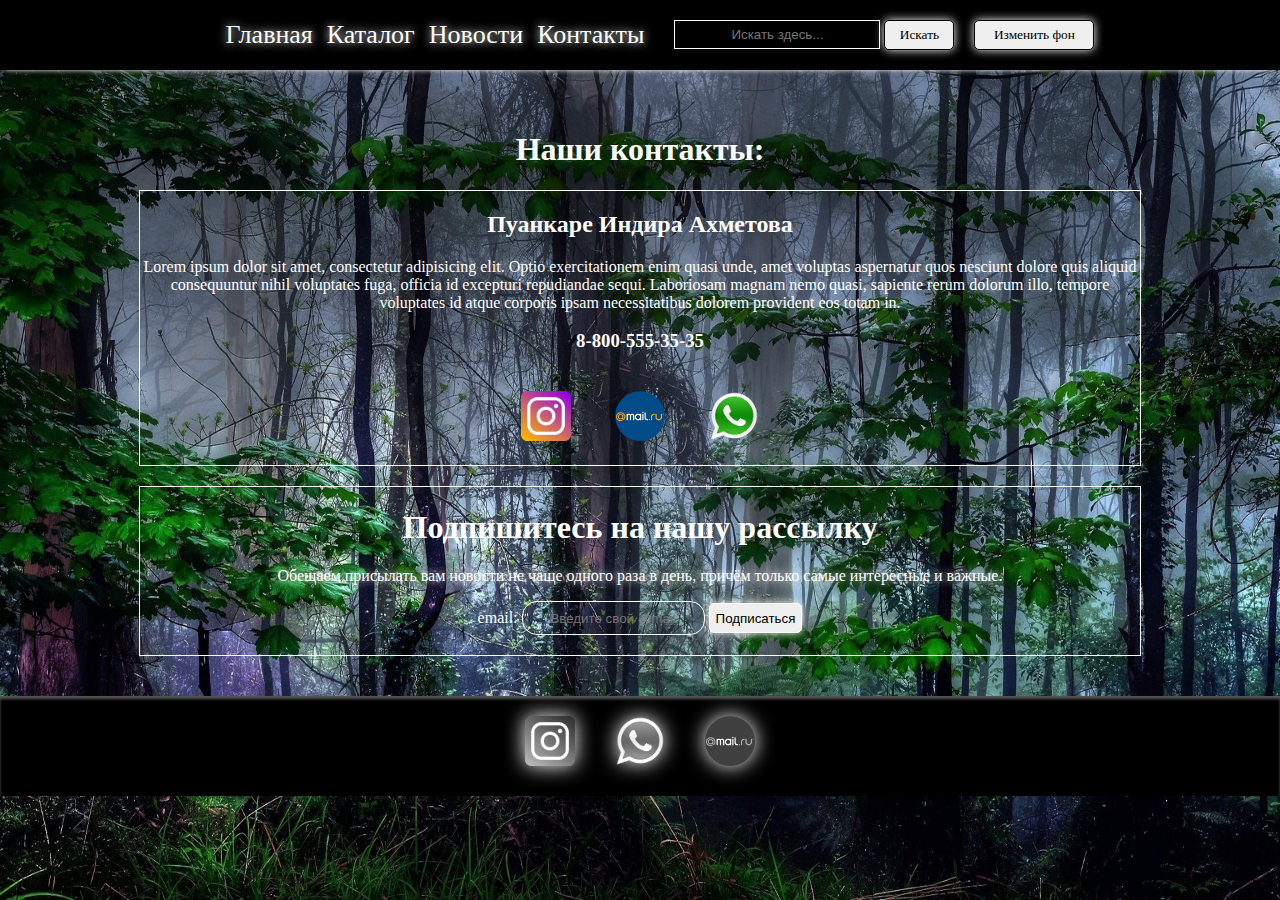
<file: contacts.html>
<!DOCTYPE html>
<html lang="ru">
<head>
	<meta charset="UTF-8">
	<meta name="viewport" content="width=device-width, initial-scale=1"> <!--Метатег для адаптивной верстки-->
	<meta name="keywords" content="малгобек, косметика, ингушетия">
    <meta name="description" content="Сайт магазина косметики">
	<title>Контакты</title>
	<link rel="stylesheet" type="text/css" href="css/style.css">
</head>
<body class="page light-background">
	
	<!--Контент сайта-->
	<div class="page-content">
		<!--Навигационное меню-->
		<div class="navigation-menu">
			<div class="main-menu">
			<ul class="menu-links">
				<li><a href="index.html">Главная</a></li>
				<li><a href="catalog-pages/cream.html">Каталог</a></li>
				<li><a href="news.html">Новости</a></li>
				<li><a href="#">Контакты</a></li>
			</ul>	
			<div class="search"><input class="search-form" type="text" id="text-to-find" value="" placeholder="Искать здесь...">
			<input type="button" onclick="javascript: FindOnPage('text-to-find'); return false;" value="Искать"/ class="search-button"></div>
			<button class="theme-button" type="button">Изменить фон</button>
			</div>
		</div>
		
		<!--Страница контакты-->
		<div class="contacts">
		<!--Главный контакт-->	
		
			<h1>Наши контакты:</h1>
			<div class="main-contacts">
			<h2>Пуанкаре Индира Ахметова </h2>
			<p>Lorem ipsum dolor sit amet, consectetur adipisicing elit. Optio exercitationem enim quasi unde, amet voluptas aspernatur quos nesciunt dolore quis aliquid consequuntur nihil voluptates fuga, officia id excepturi repudiandae sequi. Laboriosam magnam nemo quasi, sapiente rerum dolorum illo, tempore voluptates id atque corporis ipsam necessitatibus dolorem provident eos totam in.</p>
			<h3>8-800-555-35-35</h3>
			<img src="img/social-networks/instagram.png" width="50px" height="50px">
			<img src="img/social-networks/mail.png" width="50px" height="50px">
			<img src="img/social-networks/whatsapp.png" width="50px" height="50px">
		</div>
		<!--Форма подписки на рассылку-->
		<div class="subscription-form">
		<h1>Подпишитесь на нашу рассылку</h1>
        <p class="subscription-message">Обещаем присылать вам новости не чаще одного раза в день, причём только самые интересные и важные.</p>
		<form action="#" method="post" class="subscription">
			<div class="subscription-inner">
            	<label class="subscription-label" for="subscription-email">email:</label>
            	<input type="email" class="subscription-email" placeholder="Введите свой @mail" value="" required id="subscription-email">
            </div>
			<button class="subscription-button" type="submit">Подписаться</button>
        </form>
        </div>
        </div>
		
		<!--Подвал сайта-->
		<div class="footer">
			<div class="social-networks">
				<img src="img/social-networks/instagram.png" width="50px" height="50px">
				<img src="img/social-networks/whatsapp.png" width="50px" height="50px">
				<img src="img/social-networks/mail.png" width="50px" height="50px">
			</div>
		</div>

	</div>

<script type="text/javascript" src="js/search.js"></script>
<script type="text/javascript" src="js/themeSwitch.js"></script>
<script type="text/javascript" src="js/mailingForm.js"></script>
	
</body>
</html>
</file>
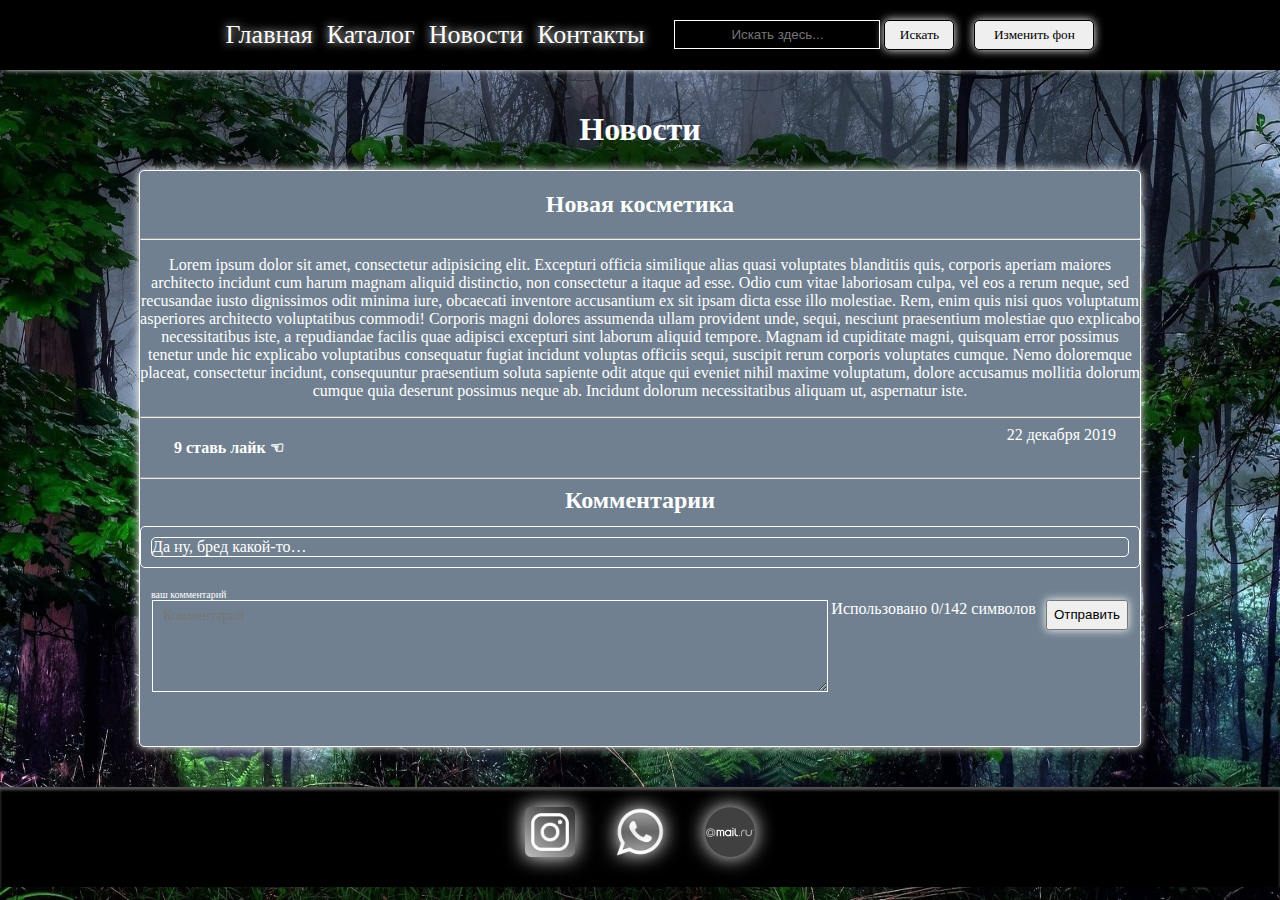
<file: news.html>
<!DOCTYPE html>
<html lang="ru">
<head>
	<meta charset="UTF-8">
	<meta name="viewport" content="width=device-width, initial-scale=1"> <!--Метатег для адаптивной верстки-->
	<meta name="keywords" content="малгобек, косметика, ингушетия">
    <meta name="description" content="Сайт магазина косметики">
	<title>Новости</title>
	<link rel="stylesheet" type="text/css" href="css/style.css">
</head>
<body class="page light-background">
	
	<!--Контент сайта-->
	<div class="page-content">
		<!--Навигационное меню-->
		<div class="navigation-menu">
			<div class="main-menu">
			<ul class="menu-links">
				<li><a href="index.html">Главная</a></li>
				<li><a href="catalog-pages/cream.html">Каталог</a></li>
				<li><a href="news.html">Новости</a></li>
				<li><a href="contacts.html">Контакты</a></li>
			</ul>	
			<div class="search"><input class="search-form" type="text" id="text-to-find" value="" placeholder="Искать здесь...">
			<input type="button" onclick="javascript: FindOnPage('text-to-find'); return false;" value="Искать"/ class="search-button"></div>
			<button class="theme-button" type="button">Изменить фон</button>
			</div>
		</div>

		<!--Новости-->
		<div class="news">

			<h1>Новости</h1>
			<!--Новость-->
			<div class="one-news">
				<h2>Новая косметика</h2>
				<hr>				
				<p>Lorem ipsum dolor sit amet, consectetur adipisicing elit. Excepturi officia similique alias quasi voluptates blanditiis quis, corporis aperiam maiores architecto incidunt cum harum magnam aliquid distinctio, non consectetur a itaque ad esse. Odio cum vitae laboriosam culpa, vel eos a rerum neque, sed recusandae iusto dignissimos odit minima iure, obcaecati inventore accusantium ex sit ipsam dicta esse illo molestiae. Rem, enim quis nisi quos voluptatum asperiores architecto voluptatibus commodi! Corporis magni dolores assumenda ullam provident unde, sequi, nesciunt praesentium molestiae quo explicabo necessitatibus iste, a repudiandae facilis quae adipisci excepturi sint laborum aliquid tempore. Magnam id cupiditate magni, quisquam error possimus tenetur unde hic explicabo voluptatibus consequatur fugiat incidunt voluptas officiis sequi, suscipit rerum corporis voluptates cumque. Nemo doloremque placeat, consectetur incidunt, consequuntur praesentium soluta sapiente odit atque qui eveniet nihil maxime voluptatum, dolore accusamus mollitia dolorum cumque quia deserunt possimus neque ab. Incidunt dolorum necessitatibus aliquam ut, aspernatur iste.</p>
				<hr>
				<!--Счетчик лайков новости-->
				<div class="news-stats">
          			<button class="heart" type="button"><span class="likes-number">9</span> ставь лайк &#9756;</button>
          			<time datetime="2019-12-22">22 декабря 2019</time>
        		</div>
        		<hr>
				<!--Комментарии новости-->
				<div class="comment-feed">
          			<h2>Комментарии</h2>
          			<ol class="comment-list">
            			<li class="user-comment">Да ну, бред какой-то…</li>
          			</ol>
          			<form action="#" method="post" class="comment-form">
            			<div class="comment-inner">
              				<label class="comment-label" for="comment-input">ваш комментарий</label>
              				<textarea class="comment-field" rows="3" placeholder="Комментарий" required id="comment-textarea"></textarea>
            			</div>
            			<span class="text-counter">Использовано <span class="char-counter">0</span>/142 символов</span>
            			<button class="submit-button" type="submit">Отправить</button>
          			</form>
        		</div>
			</div>

		</div>
		
		<!--Подвал сайта-->
		<div class="footer">
			<div class="social-networks">
				<img src="img/social-networks/instagram.png" width="50px" height="50px">
				<img src="img/social-networks/whatsapp.png" width="50px" height="50px">
				<img src="img/social-networks/mail.png" width="50px" height="50px">
			</div>
		</div>

	</div>

<script type="text/javascript" src="js/search.js"></script>
<script type="text/javascript" src="js/themeSwitch.js"></script>
<script type="text/javascript" src="js/likeCounter.js"></script>
<script type="text/javascript" src="js/commentsNews.js"></script>
	
</body>
</html>
</file>
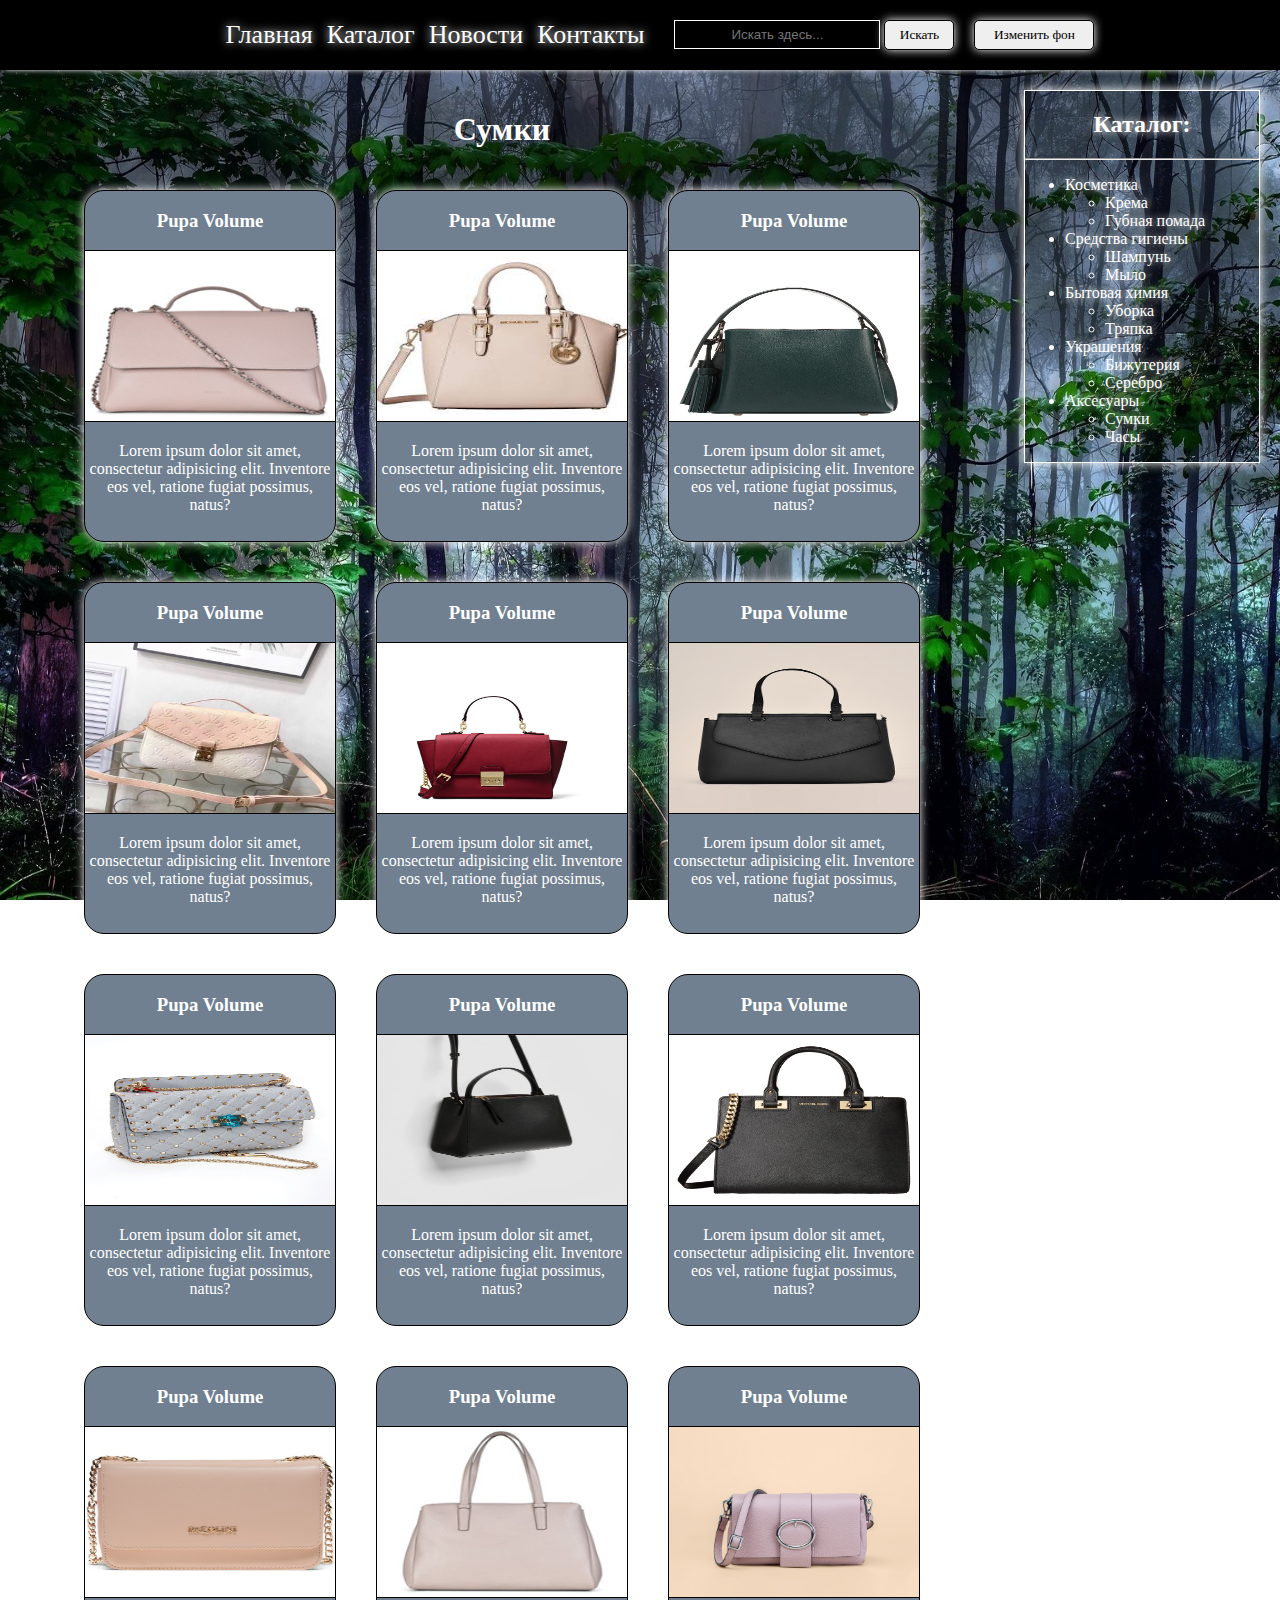
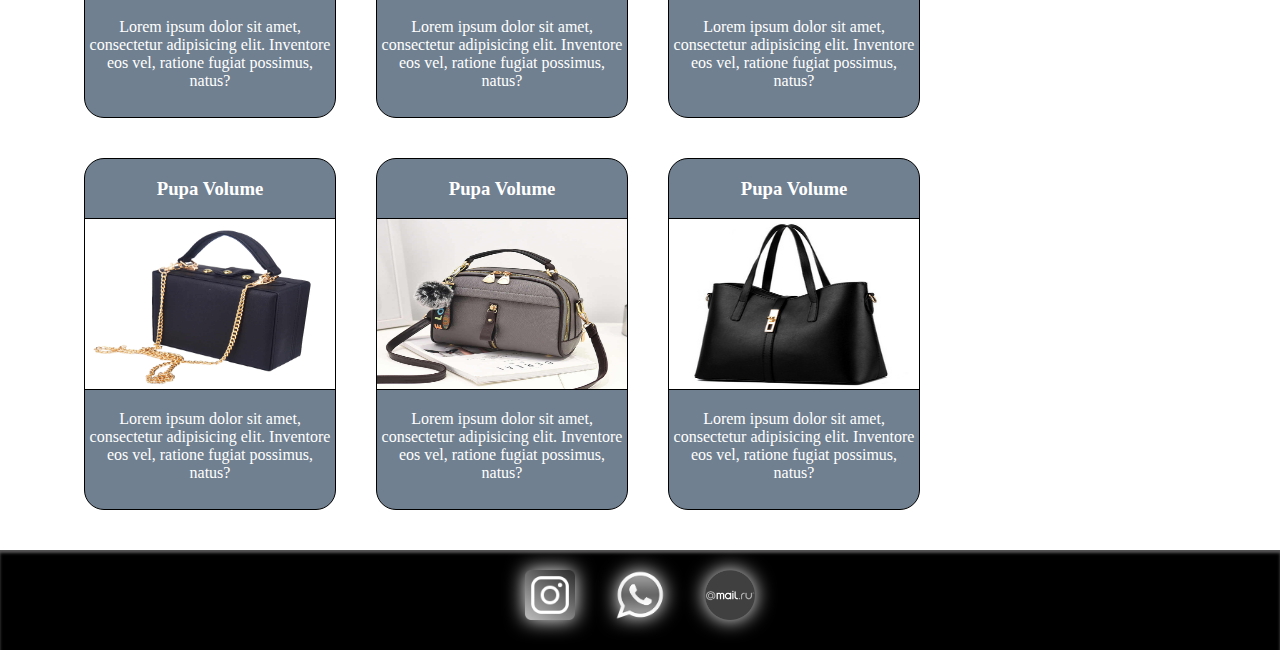
<file: catalog-pages/bags.html>
<!DOCTYPE html>
<html lang="ru">
<head>
	<meta charset="UTF-8">
	<meta name="viewport" content="width=device-width, initial-scale=1"> <!--Метатег для адаптивной верстки-->
	<meta name="keywords" content="малгобек, косметика, ингушетия">
    <meta name="description" content="Сайт магазина косметики">
	<title>Сумки</title>
	<link rel="stylesheet" type="text/css" href="../css/style.css">
</head>
<body class="page light-background">
	
	<!--Контент сайта-->
	<div class="page-content">
		
		<!--Навигационное меню-->
		<div class="navigation-menu">
			<div class="main-menu">
			<ul class="menu-links">
				<li><a href="../index.html">Главная</a></li>
				<li><a href="#">Каталог</a></li>
				<li><a href="../news.html">Новости</a></li>
				<li><a href="../contacts.html">Контакты</a></li>
			</ul>	
			<div class="search"><input class="search-form" type="text" id="text-to-find" value="" placeholder="Искать здесь...">
			<input type="button" onclick="javascript: FindOnPage('text-to-find'); return false;" value="Искать" class="search-button"/></div>
			<button class="theme-button" type="button">Изменить фон</button>
			</div>
		</div>
		
		<!--Карточки товара-->
		<div class="product-cards">
			<!--Скрытое меню каталога-->
			<div class="catalog-menu">
  				<ul>
    				<li><a href="#">Косметика</a>
    					<hr>
						<ul>
        					<li><a href="cream.html">Крема</a></li>
        					<li><a href="lipstick.html">Губная помада</a></li>
      					</ul>
    				</li>
    				<li><a href="#">Средства гигиены</a>
    					<hr>
    					<ul>
        					<li><a href="shampoo.html">Шампунь</a></li>
        					<li><a href="soap.html">Мыло</a></li>
      					</ul>
    				</li>
    				<li><a href="#">Бытовая химия</a>
    					<hr>
						<ul>
        					<li><a href="cleaning.html">Уборка</a></li>
        					<li><a href="rags.html">Тряпки</a></li>
      					</ul>
    				</li>
    				<li><a href="#">Украшения</a>
    					<hr>
						<ul>
        					<li><a href="bijouterie.html">Бижутерия</a></li>
        					<li><a href="silver.html">Серебро</a></li>
      					</ul>
    				</li>
    				<li><a href="#">Аксесуары</a>
    					<hr>
						<ul>
        					<li><a href="bags.html">Сумки</a></li>
        					<li><a href="clock.html">Часы</a></li>
      					</ul>
    				</li>
  				</ul>
			</div>
			<!--Категория каталога-->
			<h1>Сумки</h1>	
			<div class="cards">
			<div class="card">
				<h3>Pupa Volume</h3>
				<img src="../img/catalog/bags/bag1.jpg" width="250px" height="170px">
				<p>Lorem ipsum dolor sit amet, 
					consectetur adipisicing elit. 
					Inventore eos vel, ratione fugiat possimus, natus?
				</p>
			</div>
			<div class="card">
				<h3>Pupa Volume</h3>
				<img src="../img/catalog/bags/bag2.jpg" width="250px" height="170px">
				<p>Lorem ipsum dolor sit amet, 
					consectetur adipisicing elit. 
					Inventore eos vel, ratione fugiat possimus, natus?
				</p>
			</div>
			<div class="card">
				<h3>Pupa Volume</h3>
				<img src="../img/catalog/bags/bag3.jpg" width="250px" height="170px">
				<p>Lorem ipsum dolor sit amet, 
					consectetur adipisicing elit. 
					Inventore eos vel, ratione fugiat possimus, natus?
				</p>
			</div>
			<div class="card">
				<h3>Pupa Volume</h3>
				<img src="../img/catalog/bags/bag4.jpg" width="250px" height="170px">
				<p>Lorem ipsum dolor sit amet, 
					consectetur adipisicing elit. 
					Inventore eos vel, ratione fugiat possimus, natus?
				</p>
			</div>
			<div class="card">
				<h3>Pupa Volume</h3>
				<img src="../img/catalog/bags/bag5.jpg" width="250px" height="170px">
				<p>Lorem ipsum dolor sit amet, 
					consectetur adipisicing elit. 
					Inventore eos vel, ratione fugiat possimus, natus?
				</p>
			</div>
			<div class="card">
				<h3>Pupa Volume</h3>
				<img src="../img/catalog/bags/bag6.jpg" width="250px" height="170px">
				<p>Lorem ipsum dolor sit amet, 
					consectetur adipisicing elit. 
					Inventore eos vel, ratione fugiat possimus, natus?
				</p>
			</div>
			<div class="card">
				<h3>Pupa Volume</h3>
				<img src="../img/catalog/bags/bag7.jpg" width="250px" height="170px">
				<p>Lorem ipsum dolor sit amet, 
					consectetur adipisicing elit. 
					Inventore eos vel, ratione fugiat possimus, natus?
				</p>
			</div>
			<div class="card">
				<h3>Pupa Volume</h3>
				<img src="../img/catalog/bags/bag8.jpg" width="250px" height="170px">
				<p>Lorem ipsum dolor sit amet, 
					consectetur adipisicing elit. 
					Inventore eos vel, ratione fugiat possimus, natus?
				</p>
			</div>
			<div class="card">
				<h3>Pupa Volume</h3>
				<img src="../img/catalog/bags/bag9.jpg" width="250px" height="170px">
				<p>Lorem ipsum dolor sit amet, 
					consectetur adipisicing elit. 
					Inventore eos vel, ratione fugiat possimus, natus?
				</p>
			</div>
			<div class="card">
				<h3>Pupa Volume</h3>
				<img src="../img/catalog/bags/bag10.jpg" width="250px" height="170px">
				<p>Lorem ipsum dolor sit amet, 
					consectetur adipisicing elit. 
					Inventore eos vel, ratione fugiat possimus, natus?
				</p>
			</div>
			<div class="card">
				<h3>Pupa Volume</h3>
				<img src="../img/catalog/bags/bag11.jpg" width="250px" height="170px">
				<p>Lorem ipsum dolor sit amet, 
					consectetur adipisicing elit. 
					Inventore eos vel, ratione fugiat possimus, natus?
				</p>
			</div>
			<div class="card">
				<h3>Pupa Volume</h3>
				<img src="../img/catalog/bags/bag12.jpg" width="250px" height="170px">
				<p>Lorem ipsum dolor sit amet, 
					consectetur adipisicing elit. 
					Inventore eos vel, ratione fugiat possimus, natus?
				</p>
			</div>
			<div class="card">
				<h3>Pupa Volume</h3>
				<img src="../img/catalog/bags/bag13.jpg" width="250px" height="170px">
				<p>Lorem ipsum dolor sit amet, 
					consectetur adipisicing elit. 
					Inventore eos vel, ratione fugiat possimus, natus?
				</p>
			</div>
			<div class="card">
				<h3>Pupa Volume</h3>
				<img src="../img/catalog/bags/bag14.jpg" width="250px" height="170px">
				<p>Lorem ipsum dolor sit amet, 
					consectetur adipisicing elit. 
					Inventore eos vel, ratione fugiat possimus, natus?
				</p>
			</div>
			<div class="card">
				<h3>Pupa Volume</h3>
				<img src="../img/catalog/bags/bag15.jpg" width="250px" height="170px">
				<p>Lorem ipsum dolor sit amet, 
					consectetur adipisicing elit. 
					Inventore eos vel, ratione fugiat possimus, natus?
				</p>
			</div>
    		</div>
		</div>
		
		<!--Боковое меню-->
		<div class="sidebar">
			<h2>Каталог:</h2>
			<hr>
			<ul>
				<li>Косметика</li>
					<ul>
						<li><a href="cream.html">Крема</a></li>
						<li><a href="lipstick.html">Губная помада</a></li>
					</ul>
				<li>Средства гигиены</li>
					<ul>
						<li><a href="shampoo.html">Шампунь</a></li>
						<li><a href="soap.html">Мыло</a></li>
					</ul>
				<li>Бытовая химия</li>
					<ul>
						<li><a href="cleaning.html">Уборка</a></li>
						<li><a href="rags.html">Тряпка</a></li>
					</ul>
				<li>Украшения</li>
					<ul>
						<li><a href="bijouterie.html">Бижутерия</a></li>
						<li><a href="silver.html">Серебро</a></li>
					</ul>
				<li>Аксесуары</li>
					<ul>
						<li><a href="bags.html">Сумки</a></li>
						<li><a href="clock.html">Часы</a></li>
					</ul>
			</ul>
		</div>
		
		<!--Подвал сайта-->
		<div class="footer">
			<div class="social-networks">
				<img src="../img/social-networks/instagram.png" width="50px" height="50px">
				<img src="../img/social-networks/whatsapp.png" width="50px" height="50px">
				<img src="../img/social-networks/mail.png" width="50px" height="50px">
			</div>
		</div>

	</div>

<script type="text/javascript" src="../js/search.js"></script>
<script type="text/javascript" src="../js/themeSwitch.js"></script>
	
</body>
</html>
</file>
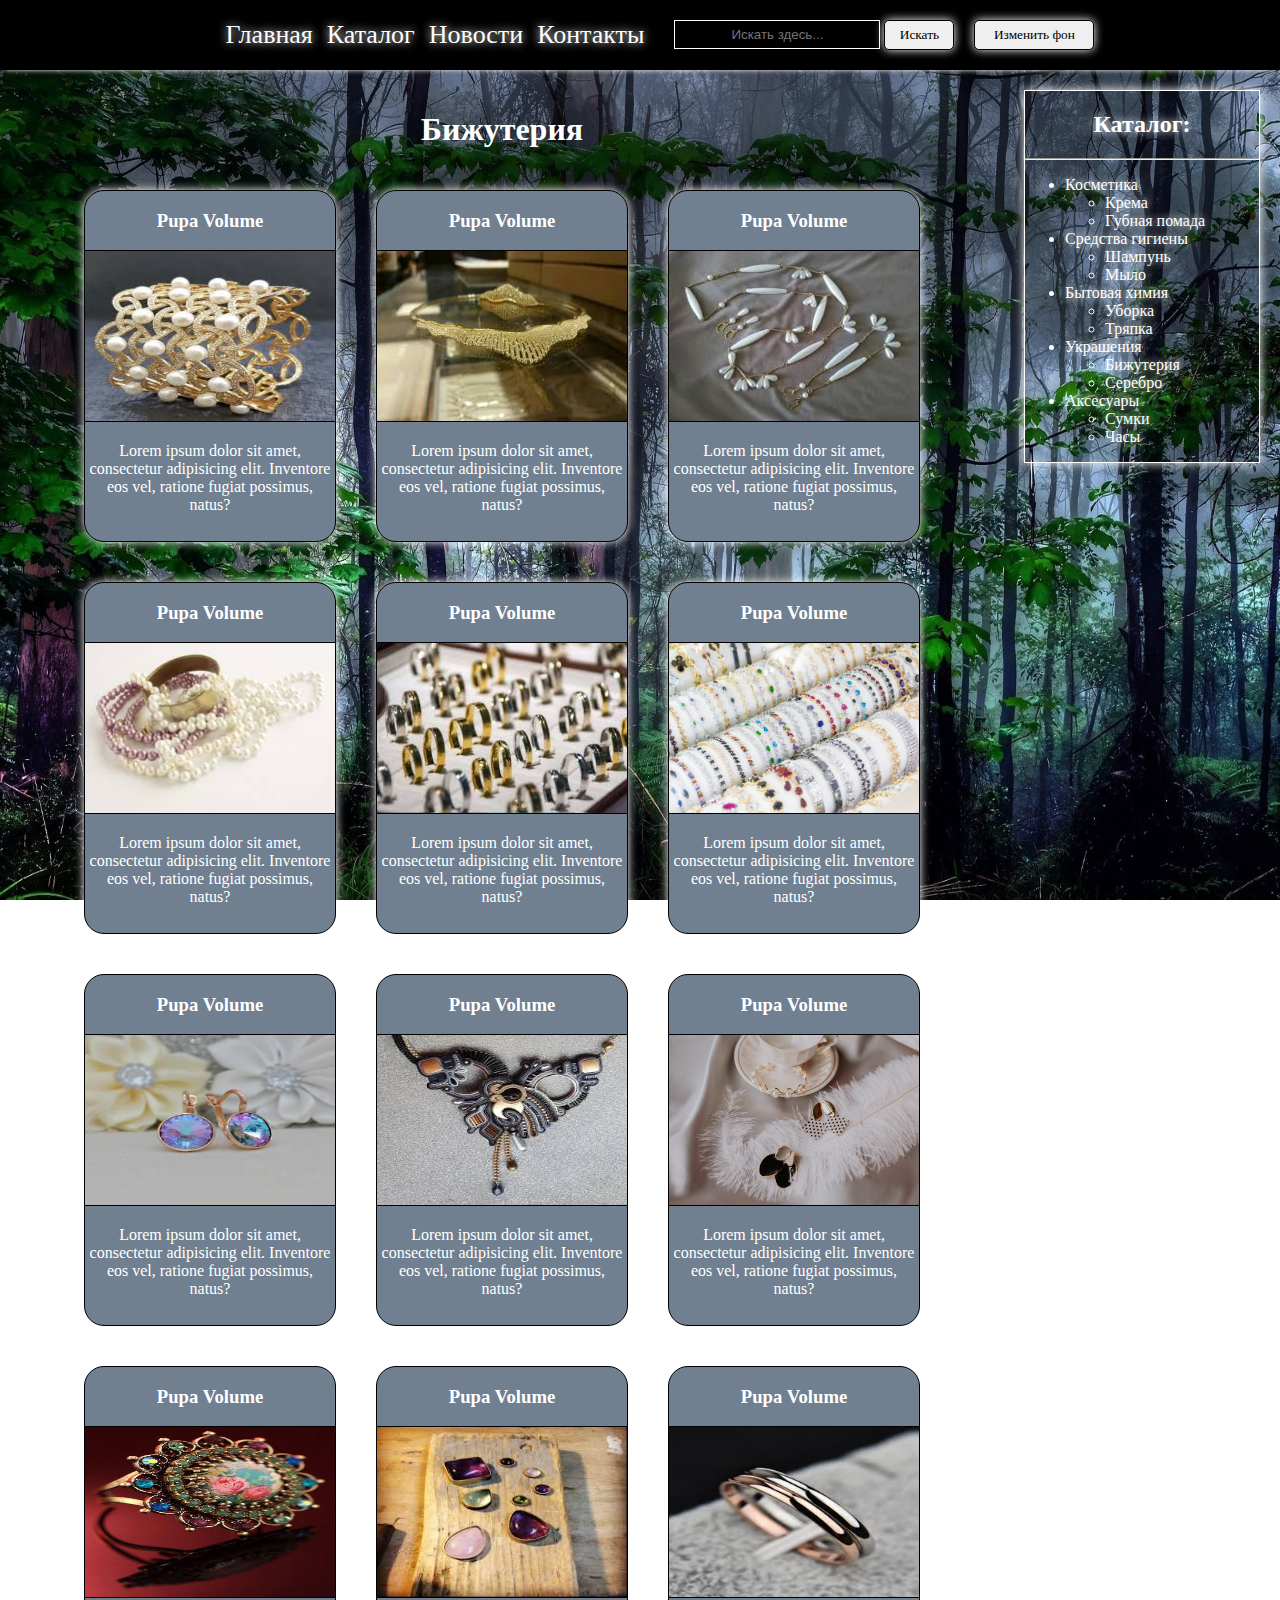
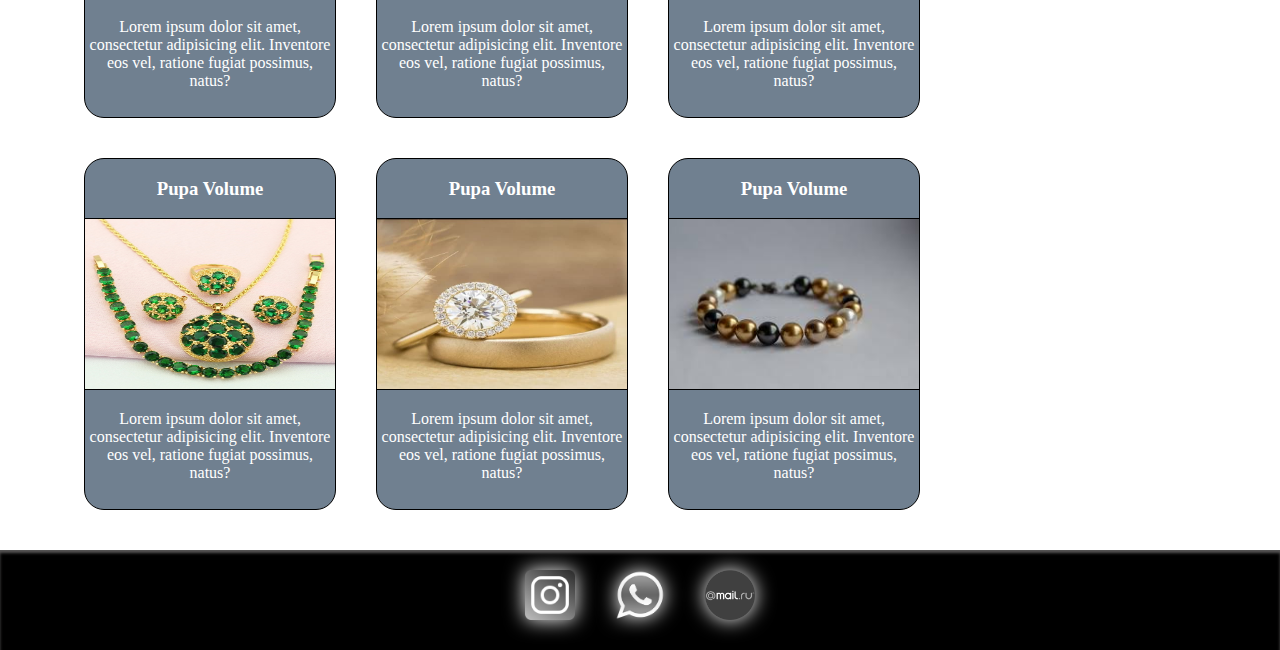
<file: catalog-pages/bijouterie.html>
<!DOCTYPE html>
<html lang="ru">
<head>
	<meta charset="UTF-8">
	<meta name="viewport" content="width=device-width, initial-scale=1"> <!--Метатег для адаптивной верстки-->
	<meta name="keywords" content="малгобек, косметика, ингушетия">
    <meta name="description" content="Сайт магазина косметики">
	<title>Бижутерия</title>
	<link rel="stylesheet" type="text/css" href="../css/style.css">
</head>
<body class="page light-background">
	
	<!--Контент сайта-->
	<div class="page-content">
		
		<!--Навигационное меню-->
		<div class="navigation-menu">
			<div class="main-menu">
			<ul class="menu-links">
				<li><a href="../index.html">Главная</a></li>
				<li><a href="#">Каталог</a></li>
				<li><a href="../news.html">Новости</a></li>
				<li><a href="../contacts.html">Контакты</a></li>
			</ul>	
			<div class="search"><input class="search-form" type="text" id="text-to-find" value="" placeholder="Искать здесь...">
			<input type="button" onclick="javascript: FindOnPage('text-to-find'); return false;" value="Искать" class="search-button"/></div>
			<button class="theme-button" type="button">Изменить фон</button>
			</div>
		</div>
		
		<!--Карточки товара-->
		<div class="product-cards">
			<!--Скрытое меню каталога-->
			<div class="catalog-menu">
  				<ul>
    				<li><a href="#">Косметика</a>
    					<hr>
						<ul>
        					<li><a href="cream.html">Крема</a></li>
        					<li><a href="lipstick.html">Губная помада</a></li>
      					</ul>
    				</li>
    				<li><a href="#">Средства гигиены</a>
    					<hr>
    					<ul>
        					<li><a href="shampoo.html">Шампунь</a></li>
        					<li><a href="soap.html">Мыло</a></li>
      					</ul>
    				</li>
    				<li><a href="#">Бытовая химия</a>
    					<hr>
						<ul>
        					<li><a href="cleaning.html">Уборка</a></li>
        					<li><a href="rags.html">Тряпки</a></li>
      					</ul>
    				</li>
    				<li><a href="#">Украшения</a>
    					<hr>
						<ul>
        					<li><a href="bijouterie.html">Бижутерия</a></li>
        					<li><a href="silver.html">Серебро</a></li>
      					</ul>
    				</li>
    				<li><a href="#">Аксесуары</a>
    					<hr>
						<ul>
        					<li><a href="bags.html">Сумки</a></li>
        					<li><a href="clock.html">Часы</a></li>
      					</ul>
    				</li>
  				</ul>
			</div>
			<!--Категория каталога-->
			<h1>Бижутерия</h1>	
			<div class="cards">
			<div class="card">
				<h3>Pupa Volume</h3>
				<img src="../img/catalog/bijouterie/bijouterie1.jpg" width="250px" height="170px">
				<p>Lorem ipsum dolor sit amet, 
					consectetur adipisicing elit. 
					Inventore eos vel, ratione fugiat possimus, natus?
				</p>
			</div>
			<div class="card">
				<h3>Pupa Volume</h3>
				<img src="../img/catalog/bijouterie/bijouterie2.jpg" width="250px" height="170px">
				<p>Lorem ipsum dolor sit amet, 
					consectetur adipisicing elit. 
					Inventore eos vel, ratione fugiat possimus, natus?
				</p>
			</div>
			<div class="card">
				<h3>Pupa Volume</h3>
				<img src="../img/catalog/bijouterie/bijouterie3.jpg" width="250px" height="170px">
				<p>Lorem ipsum dolor sit amet, 
					consectetur adipisicing elit. 
					Inventore eos vel, ratione fugiat possimus, natus?
				</p>
			</div>
			<div class="card">
				<h3>Pupa Volume</h3>
				<img src="../img/catalog/bijouterie/bijouterie4.jpg" width="250px" height="170px">
				<p>Lorem ipsum dolor sit amet, 
					consectetur adipisicing elit. 
					Inventore eos vel, ratione fugiat possimus, natus?
				</p>
			</div>
			<div class="card">
				<h3>Pupa Volume</h3>
				<img src="../img/catalog/bijouterie/bijouterie5.jpg" width="250px" height="170px">
				<p>Lorem ipsum dolor sit amet, 
					consectetur adipisicing elit. 
					Inventore eos vel, ratione fugiat possimus, natus?
				</p>
			</div>
			<div class="card">
				<h3>Pupa Volume</h3>
				<img src="../img/catalog/bijouterie/bijouterie6.jpg" width="250px" height="170px">
				<p>Lorem ipsum dolor sit amet, 
					consectetur adipisicing elit. 
					Inventore eos vel, ratione fugiat possimus, natus?
				</p>
			</div>
			<div class="card">
				<h3>Pupa Volume</h3>
				<img src="../img/catalog/bijouterie/bijouterie7.jpg" width="250px" height="170px">
				<p>Lorem ipsum dolor sit amet, 
					consectetur adipisicing elit. 
					Inventore eos vel, ratione fugiat possimus, natus?
				</p>
			</div>
			<div class="card">
				<h3>Pupa Volume</h3>
				<img src="../img/catalog/bijouterie/bijouterie8.jpg" width="250px" height="170px">
				<p>Lorem ipsum dolor sit amet, 
					consectetur adipisicing elit. 
					Inventore eos vel, ratione fugiat possimus, natus?
				</p>
			</div>
			<div class="card">
				<h3>Pupa Volume</h3>
				<img src="../img/catalog/bijouterie/bijouterie9.jpg" width="250px" height="170px">
				<p>Lorem ipsum dolor sit amet, 
					consectetur adipisicing elit. 
					Inventore eos vel, ratione fugiat possimus, natus?
				</p>
			</div>
			<div class="card">
				<h3>Pupa Volume</h3>
				<img src="../img/catalog/bijouterie/bijouterie10.jpg" width="250px" height="170px">
				<p>Lorem ipsum dolor sit amet, 
					consectetur adipisicing elit. 
					Inventore eos vel, ratione fugiat possimus, natus?
				</p>
			</div>
			<div class="card">
				<h3>Pupa Volume</h3>
				<img src="../img/catalog/bijouterie/bijouterie11.jpg" width="250px" height="170px">
				<p>Lorem ipsum dolor sit amet, 
					consectetur adipisicing elit. 
					Inventore eos vel, ratione fugiat possimus, natus?
				</p>
			</div>
			<div class="card">
				<h3>Pupa Volume</h3>
				<img src="../img/catalog/bijouterie/bijouterie12.jpg" width="250px" height="170px">
				<p>Lorem ipsum dolor sit amet, 
					consectetur adipisicing elit. 
					Inventore eos vel, ratione fugiat possimus, natus?
				</p>
			</div>
			<div class="card">
				<h3>Pupa Volume</h3>
				<img src="../img/catalog/bijouterie/bijouterie13.jpg" width="250px" height="170px">
				<p>Lorem ipsum dolor sit amet, 
					consectetur adipisicing elit. 
					Inventore eos vel, ratione fugiat possimus, natus?
				</p>
			</div>
			<div class="card">
				<h3>Pupa Volume</h3>
				<img src="../img/catalog/bijouterie/bijouterie14.jpg" width="250px" height="170px">
				<p>Lorem ipsum dolor sit amet, 
					consectetur adipisicing elit. 
					Inventore eos vel, ratione fugiat possimus, natus?
				</p>
			</div>
			<div class="card">
				<h3>Pupa Volume</h3>
				<img src="../img/catalog/bijouterie/bijouterie15.jpg" width="250px" height="170px">
				<p>Lorem ipsum dolor sit amet, 
					consectetur adipisicing elit. 
					Inventore eos vel, ratione fugiat possimus, natus?
				</p>
			</div>
    		</div>
		</div>
		
		<!--Боковое меню-->
		<div class="sidebar">
			<h2>Каталог:</h2>
			<hr>
			<ul>
				<li>Косметика</li>
					<ul>
						<li><a href="cream.html">Крема</a></li>
						<li><a href="lipstick.html">Губная помада</a></li>
					</ul>
				<li>Средства гигиены</li>
					<ul>
						<li><a href="shampoo.html">Шампунь</a></li>
						<li><a href="soap.html">Мыло</a></li>
					</ul>
				<li>Бытовая химия</li>
					<ul>
						<li><a href="cleaning.html">Уборка</a></li>
						<li><a href="rags.html">Тряпка</a></li>
					</ul>
				<li>Украшения</li>
					<ul>
						<li><a href="bijouterie.html">Бижутерия</a></li>
						<li><a href="silver.html">Серебро</a></li>
					</ul>
				<li>Аксесуары</li>
					<ul>
						<li><a href="bags.html">Сумки</a></li>
						<li><a href="clock.html">Часы</a></li>
					</ul>
			</ul>
		</div>
		
		<!--Подвал сайта-->
		<div class="footer">
			<div class="social-networks">
				<img src="../img/social-networks/instagram.png" width="50px" height="50px">
				<img src="../img/social-networks/whatsapp.png" width="50px" height="50px">
				<img src="../img/social-networks/mail.png" width="50px" height="50px">
			</div>
		</div>

	</div>

<script type="text/javascript" src="../js/search.js"></script>
<script type="text/javascript" src="../js/themeSwitch.js"></script>
	
</body>
</html>
</file>
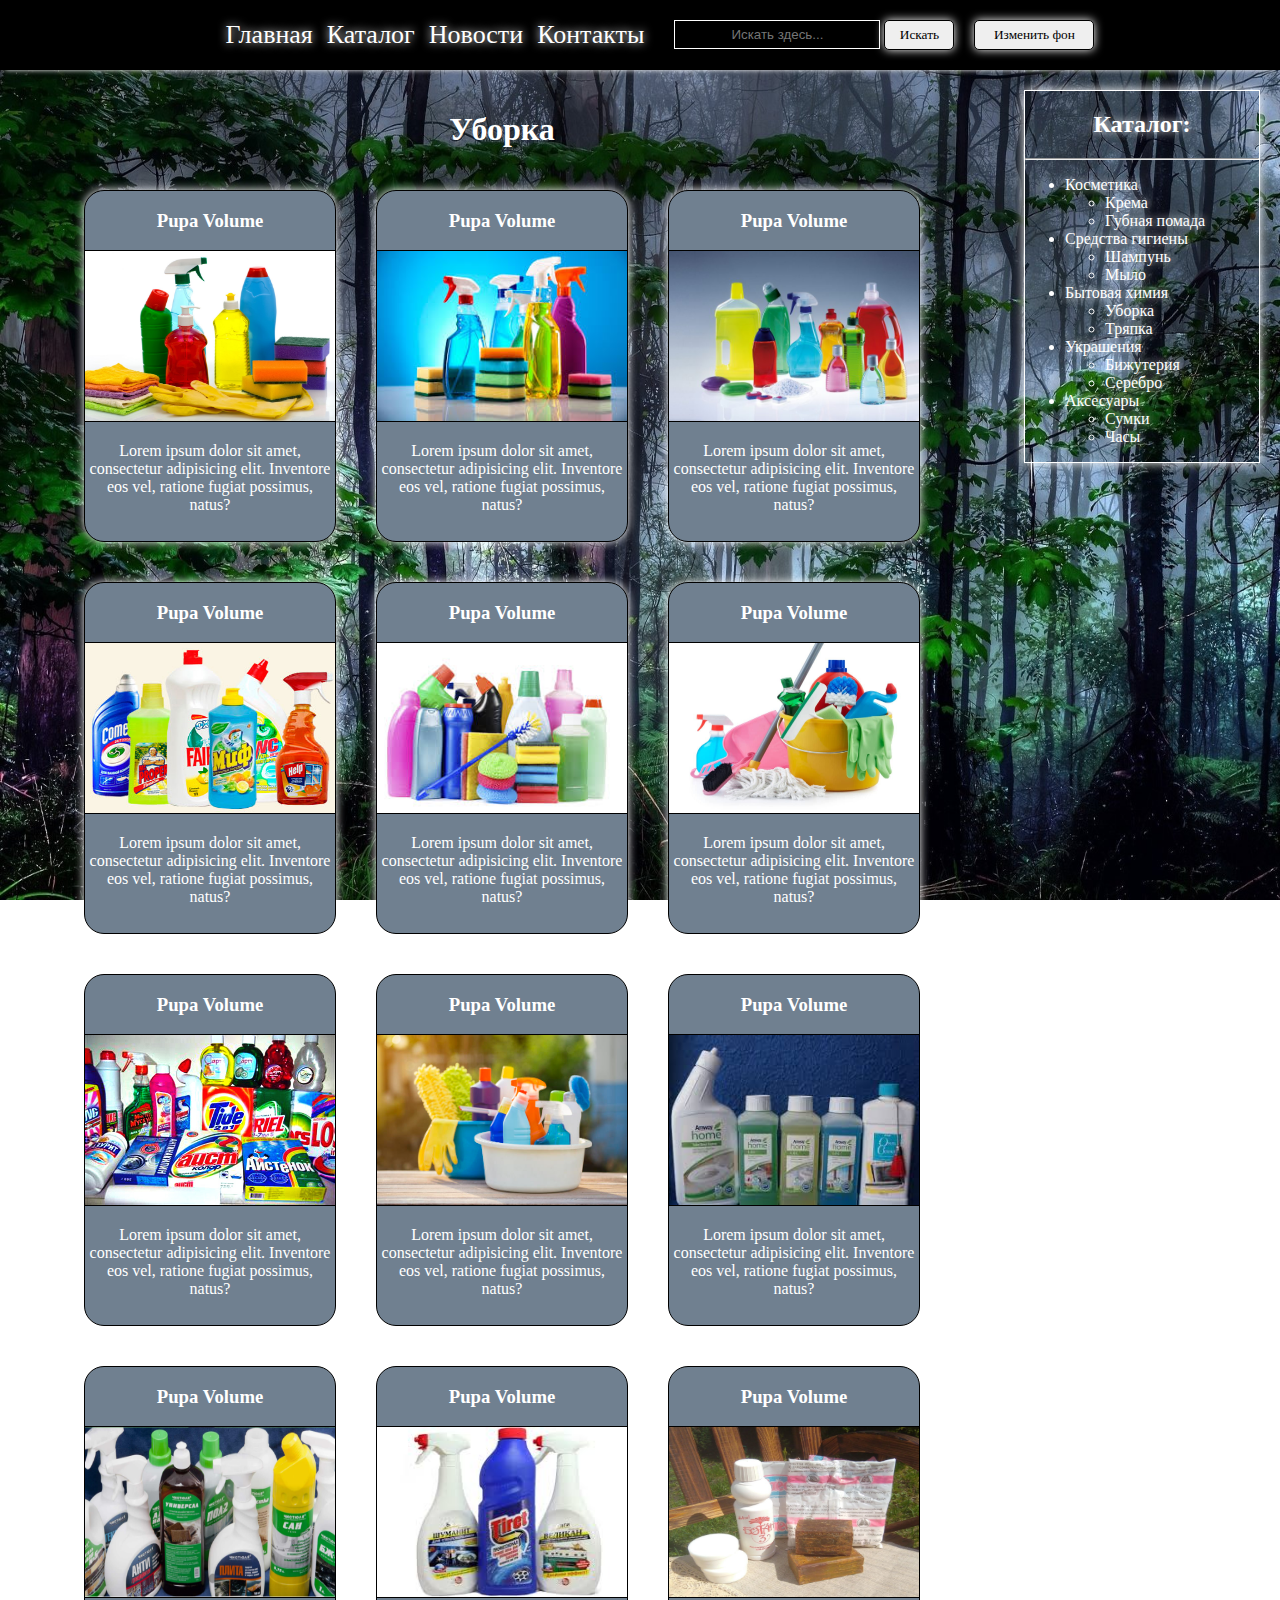
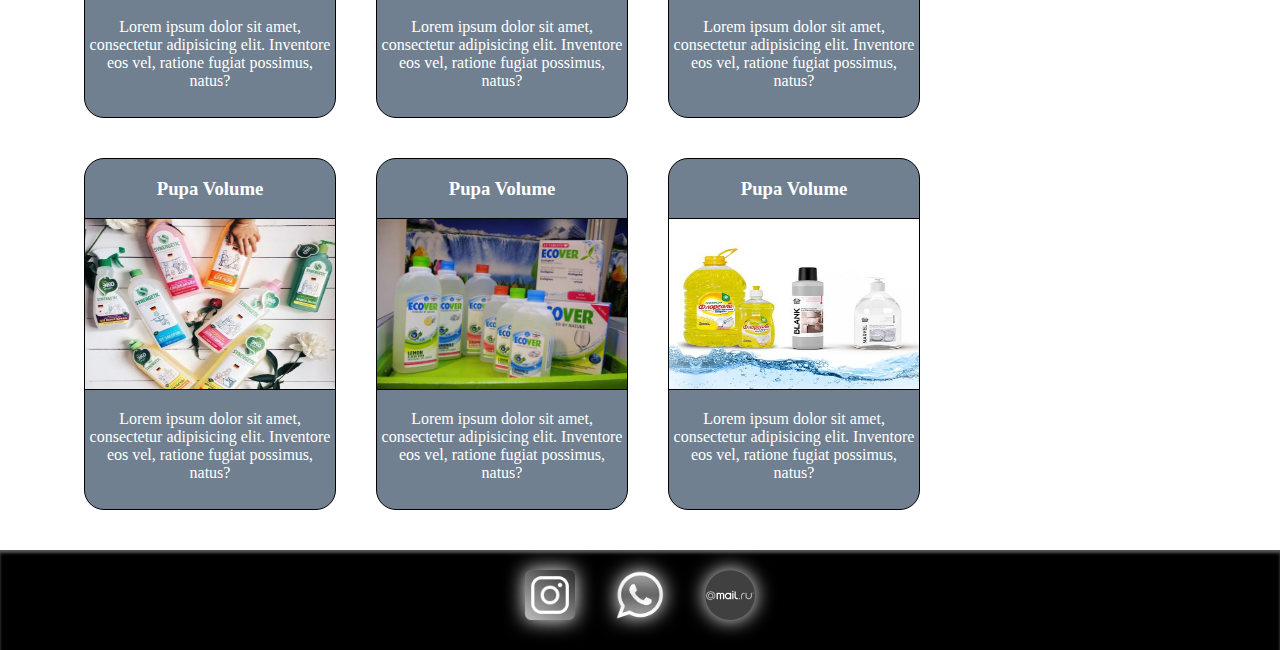
<file: catalog-pages/cleaning.html>
<!DOCTYPE html>
<html lang="ru">
<head>
	<meta charset="UTF-8">
	<meta name="viewport" content="width=device-width, initial-scale=1"> <!--Метатег для адаптивной верстки-->
	<meta name="keywords" content="малгобек, косметика, ингушетия">
    <meta name="description" content="Сайт магазина косметики">
	<title>Уборка</title>
	<link rel="stylesheet" type="text/css" href="../css/style.css">
</head>
<body class="page light-background">
	
	<!--Контент сайта-->
	<div class="page-content">
		
		<!--Навигационное меню-->
		<div class="navigation-menu">
			<div class="main-menu">
			<ul class="menu-links">
				<li><a href="../index.html">Главная</a></li>
				<li><a href="#">Каталог</a></li>
				<li><a href="../news.html">Новости</a></li>
				<li><a href="../contacts.html">Контакты</a></li>
			</ul>	
			<div class="search"><input class="search-form" type="text" id="text-to-find" value="" placeholder="Искать здесь...">
			<input type="button" onclick="javascript: FindOnPage('text-to-find'); return false;" value="Искать" class="search-button"/></div>
			<button class="theme-button" type="button">Изменить фон</button>
			</div>
		</div>
		
		<!--Карточки товара-->
		<div class="product-cards">
			<!--Скрытое меню каталога-->
			<div class="catalog-menu">
  				<ul>
    				<li><a href="#">Косметика</a>
    					<hr>
						<ul>
        					<li><a href="cream.html">Крема</a></li>
        					<li><a href="lipstick.html">Губная помада</a></li>
      					</ul>
    				</li>
    				<li><a href="#">Средства гигиены</a>
    					<hr>
    					<ul>
        					<li><a href="shampoo.html">Шампунь</a></li>
        					<li><a href="soap.html">Мыло</a></li>
      					</ul>
    				</li>
    				<li><a href="#">Бытовая химия</a>
    					<hr>
						<ul>
        					<li><a href="cleaning.html">Уборка</a></li>
        					<li><a href="rags.html">Тряпки</a></li>
      					</ul>
    				</li>
    				<li><a href="#">Украшения</a>
    					<hr>
						<ul>
        					<li><a href="bijouterie.html">Бижутерия</a></li>
        					<li><a href="silver.html">Серебро</a></li>
      					</ul>
    				</li>
    				<li><a href="#">Аксесуары</a>
    					<hr>
						<ul>
        					<li><a href="bags.html">Сумки</a></li>
        					<li><a href="clock.html">Часы</a></li>
      					</ul>
    				</li>
  				</ul>
			</div>
			<!--Категория каталога-->
			<h1>Уборка</h1>	
			<div class="cards">
			<div class="card">
				<h3>Pupa Volume</h3>
				<img src="../img/catalog/cleaning/cleaning1.jpg" width="250px" height="170px">
				<p>Lorem ipsum dolor sit amet, 
					consectetur adipisicing elit. 
					Inventore eos vel, ratione fugiat possimus, natus?
				</p>
			</div>
			<div class="card">
				<h3>Pupa Volume</h3>
				<img src="../img/catalog/cleaning/cleaning2.jpg" width="250px" height="170px">
				<p>Lorem ipsum dolor sit amet, 
					consectetur adipisicing elit. 
					Inventore eos vel, ratione fugiat possimus, natus?
				</p>
			</div>
			<div class="card">
				<h3>Pupa Volume</h3>
				<img src="../img/catalog/cleaning/cleaning3.jpg" width="250px" height="170px">
				<p>Lorem ipsum dolor sit amet, 
					consectetur adipisicing elit. 
					Inventore eos vel, ratione fugiat possimus, natus?
				</p>
			</div>
			<div class="card">
				<h3>Pupa Volume</h3>
				<img src="../img/catalog/cleaning/cleaning4.jpg" width="250px" height="170px">
				<p>Lorem ipsum dolor sit amet, 
					consectetur adipisicing elit. 
					Inventore eos vel, ratione fugiat possimus, natus?
				</p>
			</div>
			<div class="card">
				<h3>Pupa Volume</h3>
				<img src="../img/catalog/cleaning/cleaning5.jpg" width="250px" height="170px">
				<p>Lorem ipsum dolor sit amet, 
					consectetur adipisicing elit. 
					Inventore eos vel, ratione fugiat possimus, natus?
				</p>
			</div>
			<div class="card">
				<h3>Pupa Volume</h3>
				<img src="../img/catalog/cleaning/cleaning6.jpg" width="250px" height="170px">
				<p>Lorem ipsum dolor sit amet, 
					consectetur adipisicing elit. 
					Inventore eos vel, ratione fugiat possimus, natus?
				</p>
			</div>
			<div class="card">
				<h3>Pupa Volume</h3>
				<img src="../img/catalog/cleaning/cleaning7.jpg" width="250px" height="170px">
				<p>Lorem ipsum dolor sit amet, 
					consectetur adipisicing elit. 
					Inventore eos vel, ratione fugiat possimus, natus?
				</p>
			</div>
			<div class="card">
				<h3>Pupa Volume</h3>
				<img src="../img/catalog/cleaning/cleaning8.jpg" width="250px" height="170px">
				<p>Lorem ipsum dolor sit amet, 
					consectetur adipisicing elit. 
					Inventore eos vel, ratione fugiat possimus, natus?
				</p>
			</div>
			<div class="card">
				<h3>Pupa Volume</h3>
				<img src="../img/catalog/cleaning/cleaning9.jpg" width="250px" height="170px">
				<p>Lorem ipsum dolor sit amet, 
					consectetur adipisicing elit. 
					Inventore eos vel, ratione fugiat possimus, natus?
				</p>
			</div>
			<div class="card">
				<h3>Pupa Volume</h3>
				<img src="../img/catalog/cleaning/cleaning10.jpg" width="250px" height="170px">
				<p>Lorem ipsum dolor sit amet, 
					consectetur adipisicing elit. 
					Inventore eos vel, ratione fugiat possimus, natus?
				</p>
			</div>
			<div class="card">
				<h3>Pupa Volume</h3>
				<img src="../img/catalog/cleaning/cleaning11.jpg" width="250px" height="170px">
				<p>Lorem ipsum dolor sit amet, 
					consectetur adipisicing elit. 
					Inventore eos vel, ratione fugiat possimus, natus?
				</p>
			</div>
			<div class="card">
				<h3>Pupa Volume</h3>
				<img src="../img/catalog/cleaning/cleaning12.jpg" width="250px" height="170px">
				<p>Lorem ipsum dolor sit amet, 
					consectetur adipisicing elit. 
					Inventore eos vel, ratione fugiat possimus, natus?
				</p>
			</div>
			<div class="card">
				<h3>Pupa Volume</h3>
				<img src="../img/catalog/cleaning/cleaning13.jpg" width="250px" height="170px">
				<p>Lorem ipsum dolor sit amet, 
					consectetur adipisicing elit. 
					Inventore eos vel, ratione fugiat possimus, natus?
				</p>
			</div>
			<div class="card">
				<h3>Pupa Volume</h3>
				<img src="../img/catalog/cleaning/cleaning14.jpg" width="250px" height="170px">
				<p>Lorem ipsum dolor sit amet, 
					consectetur adipisicing elit. 
					Inventore eos vel, ratione fugiat possimus, natus?
				</p>
			</div>
			<div class="card">
				<h3>Pupa Volume</h3>
				<img src="../img/catalog/cleaning/cleaning15.jpg" width="250px" height="170px">
				<p>Lorem ipsum dolor sit amet, 
					consectetur adipisicing elit. 
					Inventore eos vel, ratione fugiat possimus, natus?
				</p>
			</div>
    		</div>
		</div>
		
		<!--Боковое меню-->
		<div class="sidebar">
			<h2>Каталог:</h2>
			<hr>
			<ul>
				<li>Косметика</li>
					<ul>
						<li><a href="cream.html">Крема</a></li>
						<li><a href="lipstick.html">Губная помада</a></li>
					</ul>
				<li>Средства гигиены</li>
					<ul>
						<li><a href="shampoo.html">Шампунь</a></li>
						<li><a href="soap.html">Мыло</a></li>
					</ul>
				<li>Бытовая химия</li>
					<ul>
						<li><a href="cleaning.html">Уборка</a></li>
						<li><a href="rags.html">Тряпка</a></li>
					</ul>
				<li>Украшения</li>
					<ul>
						<li><a href="bijouterie.html">Бижутерия</a></li>
						<li><a href="silver.html">Серебро</a></li>
					</ul>
				<li>Аксесуары</li>
					<ul>
						<li><a href="bags.html">Сумки</a></li>
						<li><a href="clock.html">Часы</a></li>
					</ul>
			</ul>
		</div>
		
		<!--Подвал сайта-->
		<div class="footer">
			<div class="social-networks">
				<img src="../img/social-networks/instagram.png" width="50px" height="50px">
				<img src="../img/social-networks/whatsapp.png" width="50px" height="50px">
				<img src="../img/social-networks/mail.png" width="50px" height="50px">
			</div>
		</div>

	</div>

<script type="text/javascript" src="../js/search.js"></script>
<script type="text/javascript" src="../js/themeSwitch.js"></script>
	
</body>
</html>
</file>
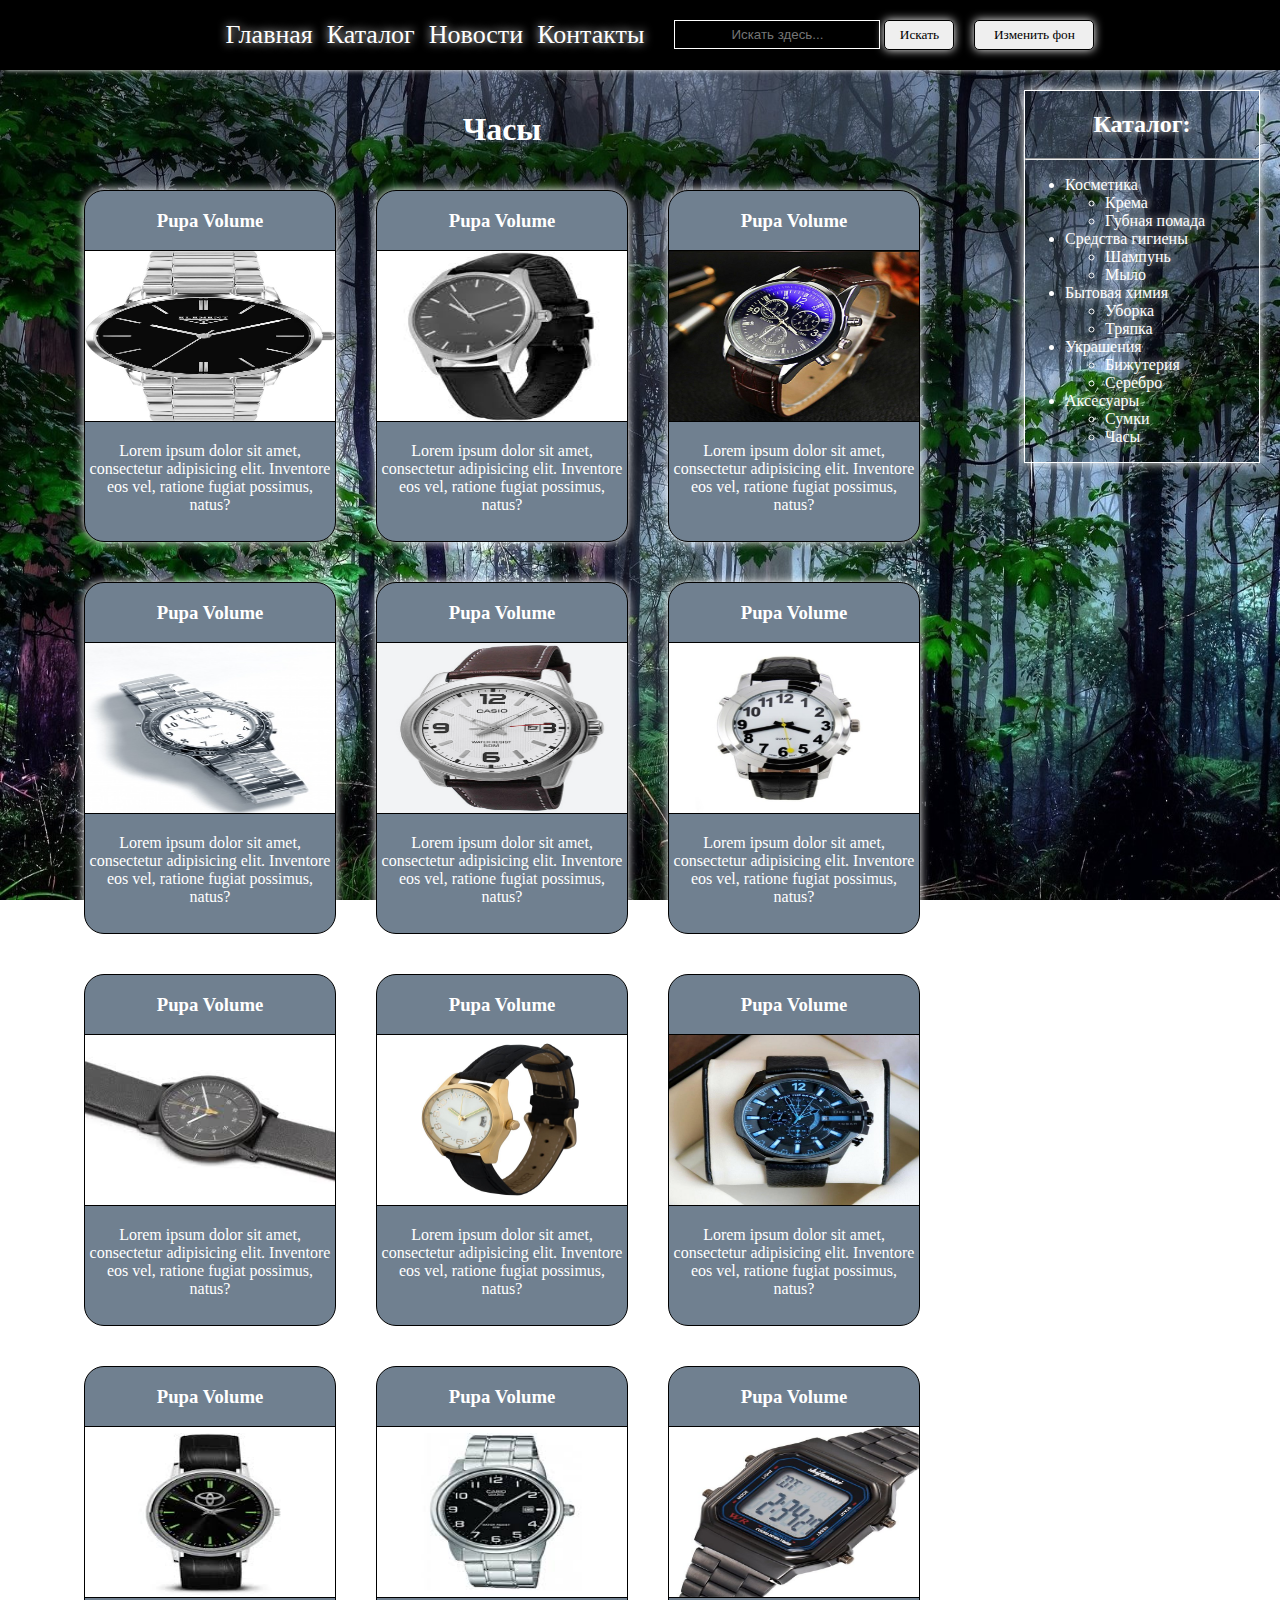
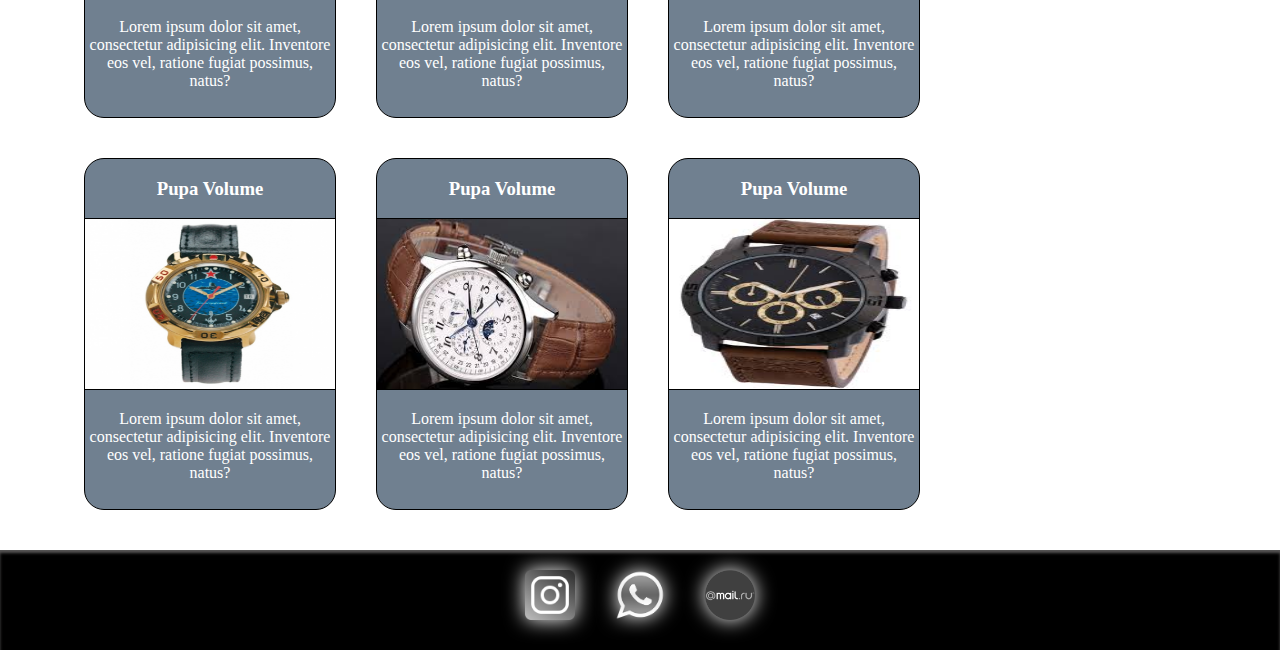
<file: catalog-pages/clock.html>
<!DOCTYPE html>
<html lang="ru">
<head>
	<meta charset="UTF-8">
	<meta name="viewport" content="width=device-width, initial-scale=1"> <!--Метатег для адаптивной верстки-->
	<meta name="keywords" content="малгобек, косметика, ингушетия">
    <meta name="description" content="Сайт магазина косметики">
	<title>Часы</title>
	<link rel="stylesheet" type="text/css" href="../css/style.css">
</head>
<body class="page light-background">
	
	<!--Контент сайта-->
	<div class="page-content">
		
		<!--Навигационное меню-->
		<div class="navigation-menu">
			<div class="main-menu">
			<ul class="menu-links">
				<li><a href="../index.html">Главная</a></li>
				<li><a href="#">Каталог</a></li>
				<li><a href="../news.html">Новости</a></li>
				<li><a href="../contacts.html">Контакты</a></li>
			</ul>	
			<div class="search"><input class="search-form" type="text" id="text-to-find" value="" placeholder="Искать здесь...">
			<input type="button" onclick="javascript: FindOnPage('text-to-find'); return false;" value="Искать" class="search-button"/></div>
			<button class="theme-button" type="button">Изменить фон</button>
			</div>
		</div>
		
		<!--Карточки товара-->
		<div class="product-cards">
			<!--Скрытое меню каталога-->
			<div class="catalog-menu">
  				<ul>
    				<li><a href="#">Косметика</a>
    					<hr>
						<ul>
        					<li><a href="cream.html">Крема</a></li>
        					<li><a href="lipstick.html">Губная помада</a></li>
      					</ul>
    				</li>
    				<li><a href="#">Средства гигиены</a>
    					<hr>
    					<ul>
        					<li><a href="shampoo.html">Шампунь</a></li>
        					<li><a href="soap.html">Мыло</a></li>
      					</ul>
    				</li>
    				<li><a href="#">Бытовая химия</a>
    					<hr>
						<ul>
        					<li><a href="cleaning.html">Уборка</a></li>
        					<li><a href="rags.html">Тряпки</a></li>
      					</ul>
    				</li>
    				<li><a href="#">Украшения</a>
    					<hr>
						<ul>
        					<li><a href="bijouterie.html">Бижутерия</a></li>
        					<li><a href="silver.html">Серебро</a></li>
      					</ul>
    				</li>
    				<li><a href="#">Аксесуары</a>
    					<hr>
						<ul>
        					<li><a href="bags.html">Сумки</a></li>
        					<li><a href="clock.html">Часы</a></li>
      					</ul>
    				</li>
  				</ul>
			</div>
			<!--Категория каталога-->
			<h1>Часы</h1>	
			<div class="cards">
			<div class="card">
				<h3>Pupa Volume</h3>
				<img src="../img/catalog/clock/clock1.jpg" width="250px" height="170px">
				<p>Lorem ipsum dolor sit amet, 
					consectetur adipisicing elit. 
					Inventore eos vel, ratione fugiat possimus, natus?
				</p>
			</div>
			<div class="card">
				<h3>Pupa Volume</h3>
				<img src="../img/catalog/clock/clock2.jpg" width="250px" height="170px">
				<p>Lorem ipsum dolor sit amet, 
					consectetur adipisicing elit. 
					Inventore eos vel, ratione fugiat possimus, natus?
				</p>
			</div>
			<div class="card">
				<h3>Pupa Volume</h3>
				<img src="../img/catalog/clock/clock3.jpg" width="250px" height="170px">
				<p>Lorem ipsum dolor sit amet, 
					consectetur adipisicing elit. 
					Inventore eos vel, ratione fugiat possimus, natus?
				</p>
			</div>
			<div class="card">
				<h3>Pupa Volume</h3>
				<img src="../img/catalog/clock/clock4.jpg" width="250px" height="170px">
				<p>Lorem ipsum dolor sit amet, 
					consectetur adipisicing elit. 
					Inventore eos vel, ratione fugiat possimus, natus?
				</p>
			</div>
			<div class="card">
				<h3>Pupa Volume</h3>
				<img src="../img/catalog/clock/clock5.jpg" width="250px" height="170px">
				<p>Lorem ipsum dolor sit amet, 
					consectetur adipisicing elit. 
					Inventore eos vel, ratione fugiat possimus, natus?
				</p>
			</div>
			<div class="card">
				<h3>Pupa Volume</h3>
				<img src="../img/catalog/clock/clock6.jpg" width="250px" height="170px">
				<p>Lorem ipsum dolor sit amet, 
					consectetur adipisicing elit. 
					Inventore eos vel, ratione fugiat possimus, natus?
				</p>
			</div>
			<div class="card">
				<h3>Pupa Volume</h3>
				<img src="../img/catalog/clock/clock7.jpg" width="250px" height="170px">
				<p>Lorem ipsum dolor sit amet, 
					consectetur adipisicing elit. 
					Inventore eos vel, ratione fugiat possimus, natus?
				</p>
			</div>
			<div class="card">
				<h3>Pupa Volume</h3>
				<img src="../img/catalog/clock/clock8.jpg" width="250px" height="170px">
				<p>Lorem ipsum dolor sit amet, 
					consectetur adipisicing elit. 
					Inventore eos vel, ratione fugiat possimus, natus?
				</p>
			</div>
			<div class="card">
				<h3>Pupa Volume</h3>
				<img src="../img/catalog/clock/clock9.jpg" width="250px" height="170px">
				<p>Lorem ipsum dolor sit amet, 
					consectetur adipisicing elit. 
					Inventore eos vel, ratione fugiat possimus, natus?
				</p>
			</div>
			<div class="card">
				<h3>Pupa Volume</h3>
				<img src="../img/catalog/clock/clock10.jpg" width="250px" height="170px">
				<p>Lorem ipsum dolor sit amet, 
					consectetur adipisicing elit. 
					Inventore eos vel, ratione fugiat possimus, natus?
				</p>
			</div>
			<div class="card">
				<h3>Pupa Volume</h3>
				<img src="../img/catalog/clock/clock11.jpg" width="250px" height="170px">
				<p>Lorem ipsum dolor sit amet, 
					consectetur adipisicing elit. 
					Inventore eos vel, ratione fugiat possimus, natus?
				</p>
			</div>
			<div class="card">
				<h3>Pupa Volume</h3>
				<img src="../img/catalog/clock/clock12.jpg" width="250px" height="170px">
				<p>Lorem ipsum dolor sit amet, 
					consectetur adipisicing elit. 
					Inventore eos vel, ratione fugiat possimus, natus?
				</p>
			</div>
			<div class="card">
				<h3>Pupa Volume</h3>
				<img src="../img/catalog/clock/clock13.jpg" width="250px" height="170px">
				<p>Lorem ipsum dolor sit amet, 
					consectetur adipisicing elit. 
					Inventore eos vel, ratione fugiat possimus, natus?
				</p>
			</div>
			<div class="card">
				<h3>Pupa Volume</h3>
				<img src="../img/catalog/clock/clock14.jpg" width="250px" height="170px">
				<p>Lorem ipsum dolor sit amet, 
					consectetur adipisicing elit. 
					Inventore eos vel, ratione fugiat possimus, natus?
				</p>
			</div>
			<div class="card">
				<h3>Pupa Volume</h3>
				<img src="../img/catalog/clock/clock15.jpg" width="250px" height="170px">
				<p>Lorem ipsum dolor sit amet, 
					consectetur adipisicing elit. 
					Inventore eos vel, ratione fugiat possimus, natus?
				</p>
			</div>
    		</div>
		</div>
		
		<!--Боковое меню-->
		<div class="sidebar">
			<h2>Каталог:</h2>
			<hr>
			<ul>
				<li>Косметика</li>
					<ul>
						<li><a href="cream.html">Крема</a></li>
						<li><a href="lipstick.html">Губная помада</a></li>
					</ul>
				<li>Средства гигиены</li>
					<ul>
						<li><a href="shampoo.html">Шампунь</a></li>
						<li><a href="soap.html">Мыло</a></li>
					</ul>
				<li>Бытовая химия</li>
					<ul>
						<li><a href="cleaning.html">Уборка</a></li>
						<li><a href="rags.html">Тряпка</a></li>
					</ul>
				<li>Украшения</li>
					<ul>
						<li><a href="bijouterie.html">Бижутерия</a></li>
						<li><a href="silver.html">Серебро</a></li>
					</ul>
				<li>Аксесуары</li>
					<ul>
						<li><a href="bags.html">Сумки</a></li>
						<li><a href="clock.html">Часы</a></li>
					</ul>
			</ul>
		</div>
		
		<!--Подвал сайта-->
		<div class="footer">
			<div class="social-networks">
				<img src="../img/social-networks/instagram.png" width="50px" height="50px">
				<img src="../img/social-networks/whatsapp.png" width="50px" height="50px">
				<img src="../img/social-networks/mail.png" width="50px" height="50px">
			</div>
		</div>

	</div>

<script type="text/javascript" src="../js/search.js"></script>
<script type="text/javascript" src="../js/themeSwitch.js"></script>
	
</body>
</html>
</file>
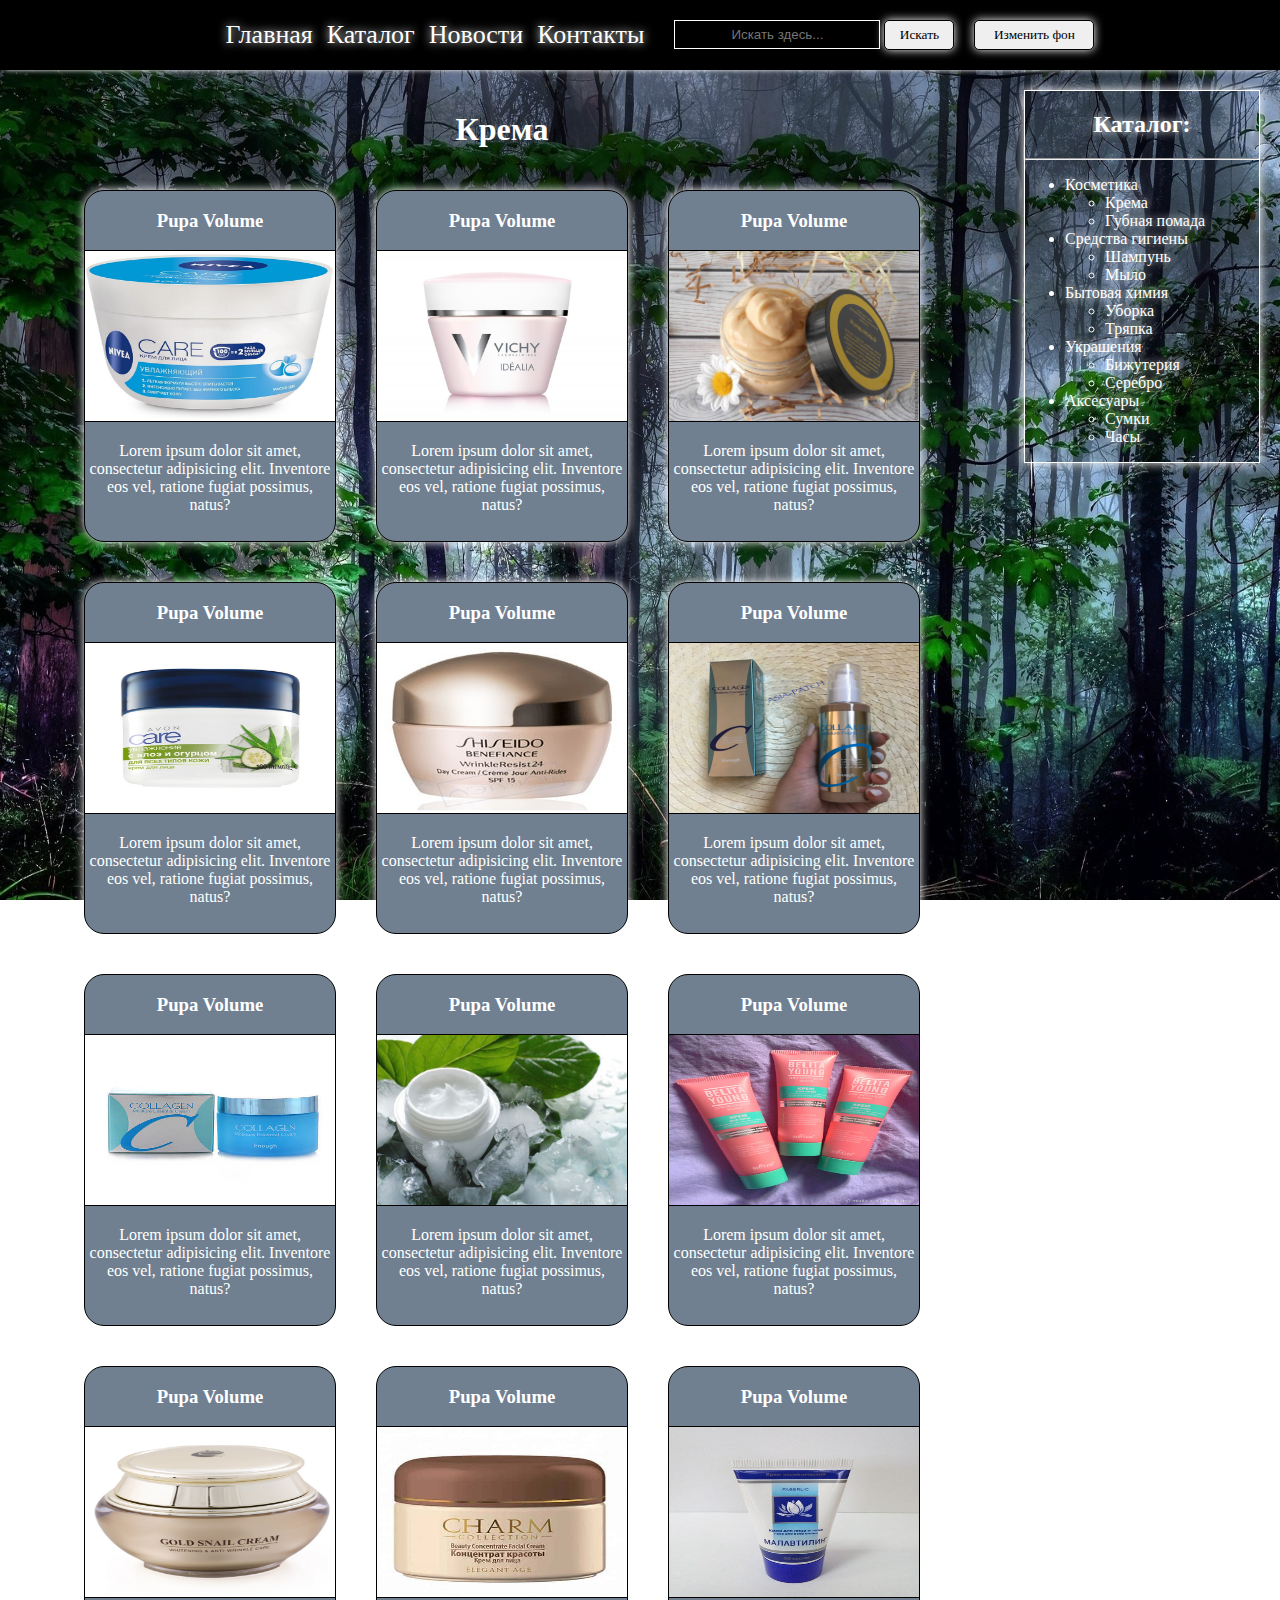
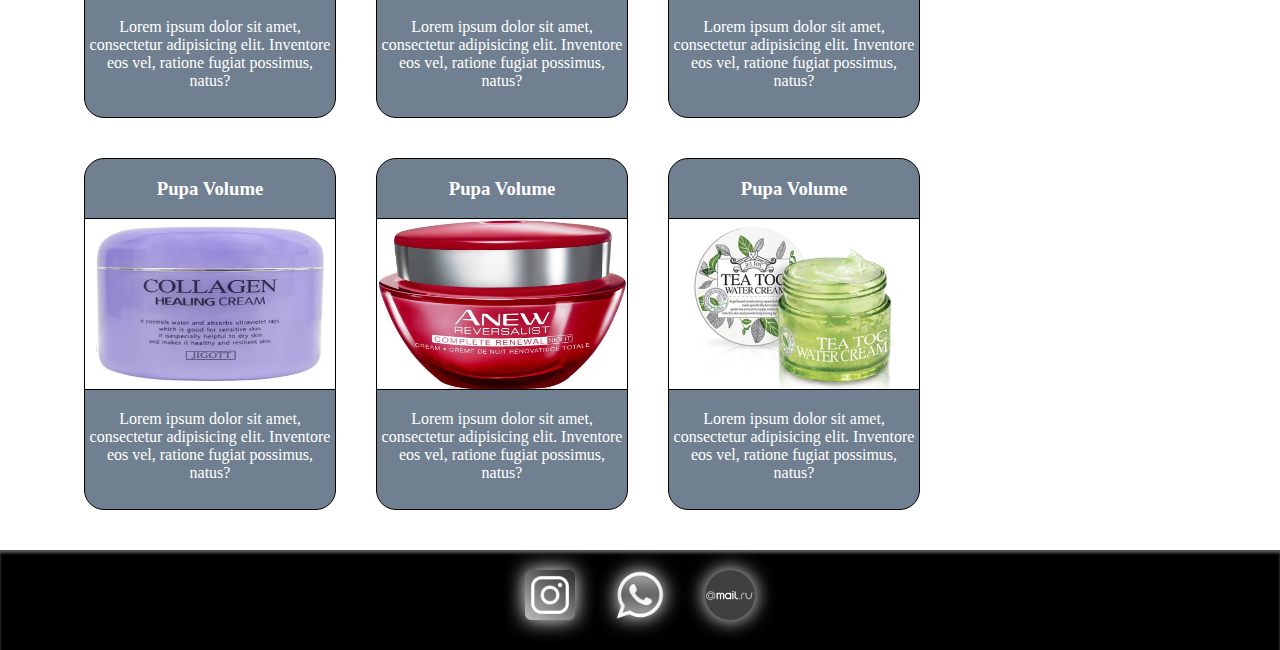
<file: catalog-pages/cream.html>
<!DOCTYPE html>
<html lang="ru">
<head>
	<meta charset="UTF-8">
	<meta name="viewport" content="width=device-width, initial-scale=1"> <!--Метатег для адаптивной верстки-->
	<meta name="keywords" content="малгобек, косметика, ингушетия">
    <meta name="description" content="Сайт магазина косметики">
	<title>Крема</title>
	<link rel="stylesheet" type="text/css" href="../css/style.css">
</head>
<body class="page light-background">
	
	<!--Контент сайта-->
	<div class="page-content">
		
		<!--Навигационное меню-->
		<div class="navigation-menu">
			<div class="main-menu">
			<ul class="menu-links">
				<li><a href="../index.html">Главная</a></li>
				<li><a href="#">Каталог</a></li>
				<li><a href="../news.html">Новости</a></li>
				<li><a href="../contacts.html">Контакты</a></li>
			</ul>	
			<div class="search"><input class="search-form" type="text" id="text-to-find" value="" placeholder="Искать здесь...">
			<input type="button" onclick="javascript: FindOnPage('text-to-find'); return false;" value="Искать" class="search-button"/></div>
			<button class="theme-button" type="button">Изменить фон</button>
			</div>
		</div>
		
		<!--Карточки товара-->
		<div class="product-cards">
			<!--Скрытое меню каталога-->
			<div class="catalog-menu">
  				<ul>
    				<li><a href="#">Косметика</a>
    					<hr>
						<ul>
        					<li><a href="cream.html">Крема</a></li>
        					<li><a href="lipstick.html">Губная помада</a></li>
      					</ul>
    				</li>
    				<li><a href="#">Средства гигиены</a>
    					<hr>
    					<ul>
        					<li><a href="shampoo.html">Шампунь</a></li>
        					<li><a href="soap.html">Мыло</a></li>
      					</ul>
    				</li>
    				<li><a href="#">Бытовая химия</a>
    					<hr>
						<ul>
        					<li><a href="cleaning.html">Уборка</a></li>
        					<li><a href="rags.html">Тряпки</a></li>
      					</ul>
    				</li>
    				<li><a href="#">Украшения</a>
    					<hr>
						<ul>
        					<li><a href="bijouterie.html">Бижутерия</a></li>
        					<li><a href="silver.html">Серебро</a></li>
      					</ul>
    				</li>
    				<li><a href="#">Аксесуары</a>
    					<hr>
						<ul>
        					<li><a href="bags.html">Сумки</a></li>
        					<li><a href="clock.html">Часы</a></li>
      					</ul>
    				</li>
  				</ul>
			</div>
			<!--Категория каталога-->
			<h1>Крема</h1>	
			<div class="cards">
			<div class="card">
				<h3>Pupa Volume</h3>
				<img src="../img/catalog/cream/cream1.jpg" width="250px" height="170px">
				<p>Lorem ipsum dolor sit amet, 
					consectetur adipisicing elit. 
					Inventore eos vel, ratione fugiat possimus, natus?
				</p>
			</div>
			<div class="card">
				<h3>Pupa Volume</h3>
				<img src="../img/catalog/cream/cream2.jpg" width="250px" height="170px">
				<p>Lorem ipsum dolor sit amet, 
					consectetur adipisicing elit. 
					Inventore eos vel, ratione fugiat possimus, natus?
				</p>
			</div>
			<div class="card">
				<h3>Pupa Volume</h3>
				<img src="../img/catalog/cream/cream3.jpg" width="250px" height="170px">
				<p>Lorem ipsum dolor sit amet, 
					consectetur adipisicing elit. 
					Inventore eos vel, ratione fugiat possimus, natus?
				</p>
			</div>
			<div class="card">
				<h3>Pupa Volume</h3>
				<img src="../img/catalog/cream/cream4.jpg" width="250px" height="170px">
				<p>Lorem ipsum dolor sit amet, 
					consectetur adipisicing elit. 
					Inventore eos vel, ratione fugiat possimus, natus?
				</p>
			</div>
			<div class="card">
				<h3>Pupa Volume</h3>
				<img src="../img/catalog/cream/cream5.jpg" width="250px" height="170px">
				<p>Lorem ipsum dolor sit amet, 
					consectetur adipisicing elit. 
					Inventore eos vel, ratione fugiat possimus, natus?
				</p>
			</div>
			<div class="card">
				<h3>Pupa Volume</h3>
				<img src="../img/catalog/cream/cream6.jpg" width="250px" height="170px">
				<p>Lorem ipsum dolor sit amet, 
					consectetur adipisicing elit. 
					Inventore eos vel, ratione fugiat possimus, natus?
				</p>
			</div>
			<div class="card">
				<h3>Pupa Volume</h3>
				<img src="../img/catalog/cream/cream7.jpg" width="250px" height="170px">
				<p>Lorem ipsum dolor sit amet, 
					consectetur adipisicing elit. 
					Inventore eos vel, ratione fugiat possimus, natus?
				</p>
			</div>
			<div class="card">
				<h3>Pupa Volume</h3>
				<img src="../img/catalog/cream/cream8.jpg" width="250px" height="170px">
				<p>Lorem ipsum dolor sit amet, 
					consectetur adipisicing elit. 
					Inventore eos vel, ratione fugiat possimus, natus?
				</p>
			</div>
			<div class="card">
				<h3>Pupa Volume</h3>
				<img src="../img/catalog/cream/cream9.jpg" width="250px" height="170px">
				<p>Lorem ipsum dolor sit amet, 
					consectetur adipisicing elit. 
					Inventore eos vel, ratione fugiat possimus, natus?
				</p>
			</div>
			<div class="card">
				<h3>Pupa Volume</h3>
				<img src="../img/catalog/cream/cream10.jpg" width="250px" height="170px">
				<p>Lorem ipsum dolor sit amet, 
					consectetur adipisicing elit. 
					Inventore eos vel, ratione fugiat possimus, natus?
				</p>
			</div>
			<div class="card">
				<h3>Pupa Volume</h3>
				<img src="../img/catalog/cream/cream11.jpg" width="250px" height="170px">
				<p>Lorem ipsum dolor sit amet, 
					consectetur adipisicing elit. 
					Inventore eos vel, ratione fugiat possimus, natus?
				</p>
			</div>
			<div class="card">
				<h3>Pupa Volume</h3>
				<img src="../img/catalog/cream/cream12.jpg" width="250px" height="170px">
				<p>Lorem ipsum dolor sit amet, 
					consectetur adipisicing elit. 
					Inventore eos vel, ratione fugiat possimus, natus?
				</p>
			</div>
			<div class="card">
				<h3>Pupa Volume</h3>
				<img src="../img/catalog/cream/cream13.jpg" width="250px" height="170px">
				<p>Lorem ipsum dolor sit amet, 
					consectetur adipisicing elit. 
					Inventore eos vel, ratione fugiat possimus, natus?
				</p>
			</div>
			<div class="card">
				<h3>Pupa Volume</h3>
				<img src="../img/catalog/cream/cream14.jpg" width="250px" height="170px">
				<p>Lorem ipsum dolor sit amet, 
					consectetur adipisicing elit. 
					Inventore eos vel, ratione fugiat possimus, natus?
				</p>
			</div>
			<div class="card">
				<h3>Pupa Volume</h3>
				<img src="../img/catalog/cream/cream15.jpg" width="250px" height="170px">
				<p>Lorem ipsum dolor sit amet, 
					consectetur adipisicing elit. 
					Inventore eos vel, ratione fugiat possimus, natus?
				</p>
			</div>
    		</div>
		</div>
		
		<!--Боковое меню-->
		<div class="sidebar">
			<h2>Каталог:</h2>
			<hr>
			<ul>
				<li>Косметика</li>
					<ul>
						<li><a href="cream.html">Крема</a></li>
						<li><a href="lipstick.html">Губная помада</a></li>
					</ul>
				<li>Средства гигиены</li>
					<ul>
						<li><a href="shampoo.html">Шампунь</a></li>
						<li><a href="soap.html">Мыло</a></li>
					</ul>
				<li>Бытовая химия</li>
					<ul>
						<li><a href="cleaning.html">Уборка</a></li>
						<li><a href="rags.html">Тряпка</a></li>
					</ul>
				<li>Украшения</li>
					<ul>
						<li><a href="bijouterie.html">Бижутерия</a></li>
						<li><a href="silver.html">Серебро</a></li>
					</ul>
				<li>Аксесуары</li>
					<ul>
						<li><a href="bags.html">Сумки</a></li>
						<li><a href="clock.html">Часы</a></li>
					</ul>
			</ul>
		</div>
		
		<!--Подвал сайта-->
		<div class="footer">
			<div class="social-networks">
				<img src="../img/social-networks/instagram.png" width="50px" height="50px">
				<img src="../img/social-networks/whatsapp.png" width="50px" height="50px">
				<img src="../img/social-networks/mail.png" width="50px" height="50px">
			</div>
		</div>

	</div>

<script type="text/javascript" src="../js/search.js"></script>
<script type="text/javascript" src="../js/themeSwitch.js"></script>
	
</body>
</html>
</file>
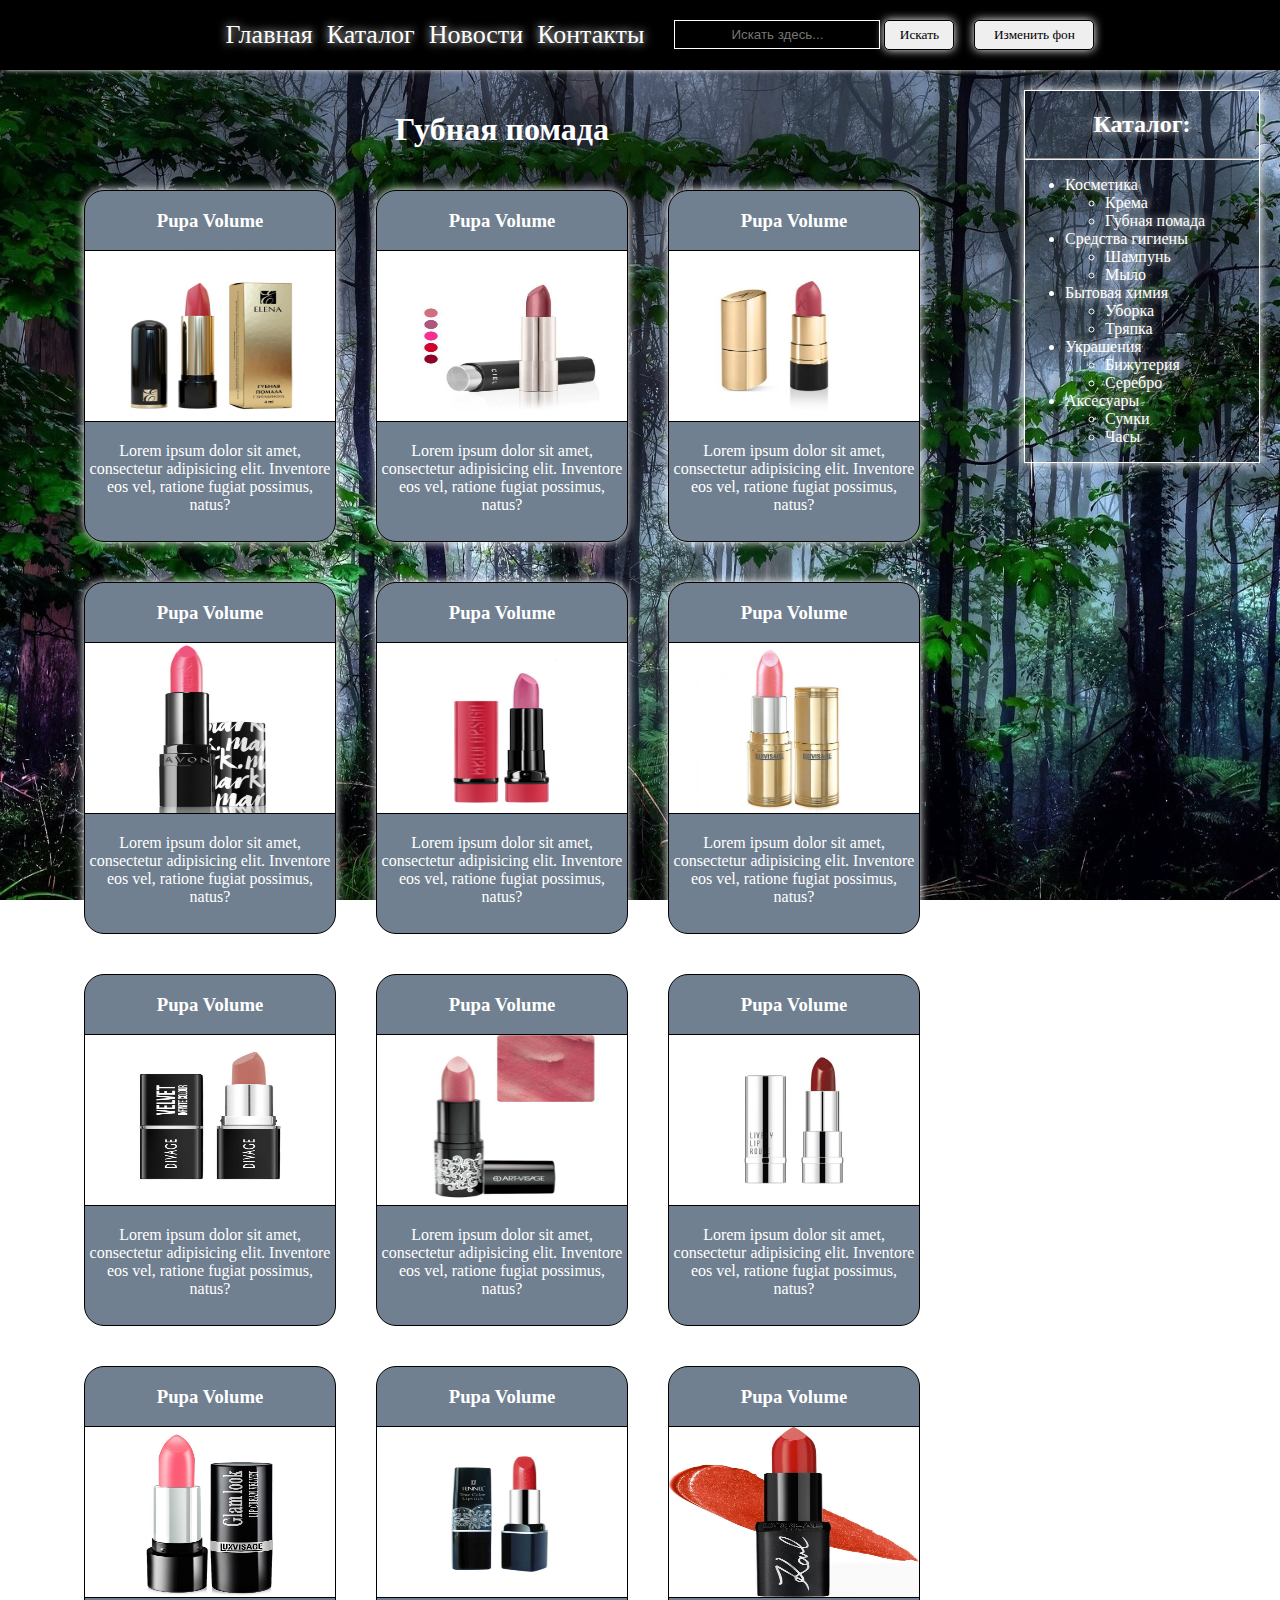
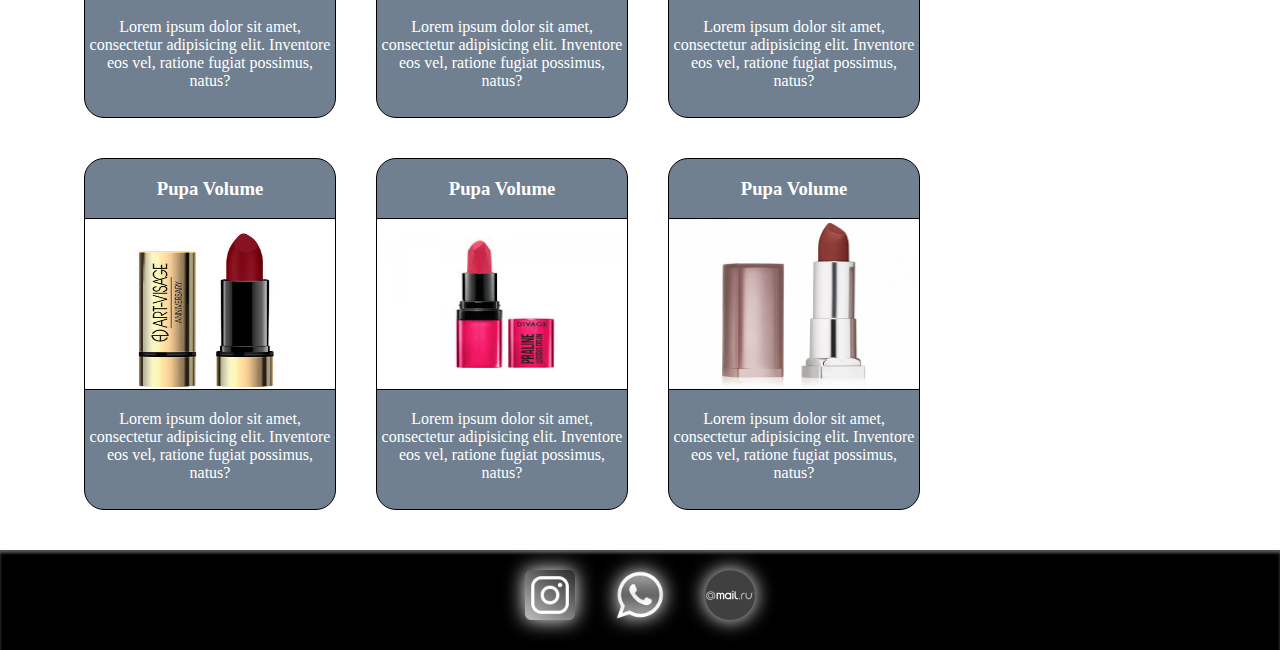
<file: catalog-pages/lipstick.html>
<!DOCTYPE html>
<html lang="ru">
<head>
	<meta charset="UTF-8">
	<meta name="viewport" content="width=device-width, initial-scale=1"> <!--Метатег для адаптивной верстки-->
	<meta name="keywords" content="малгобек, косметика, ингушетия">
    <meta name="description" content="Сайт магазина косметики">
	<title>Губная помада</title>
	<link rel="stylesheet" type="text/css" href="../css/style.css">
</head>
<body class="page light-background">
	
	<!--Контент сайта-->
	<div class="page-content">
		
		<!--Навигационное меню-->
		<div class="navigation-menu">
			<div class="main-menu">
			<ul class="menu-links">
				<li><a href="../index.html">Главная</a></li>
				<li><a href="#">Каталог</a></li>
				<li><a href="../news.html">Новости</a></li>
				<li><a href="../contacts.html">Контакты</a></li>
			</ul>	
			<div class="search"><input class="search-form" type="text" id="text-to-find" value="" placeholder="Искать здесь...">
			<input type="button" onclick="javascript: FindOnPage('text-to-find'); return false;" value="Искать" class="search-button"/></div>
			<button class="theme-button" type="button">Изменить фон</button>
			</div>
		</div>
		
		<!--Карточки товара-->
		<div class="product-cards">
			<!--Скрытое меню каталога-->
			<div class="catalog-menu">
  				<ul>
    				<li><a href="#">Косметика</a>
    					<hr>
						<ul>
        					<li><a href="cream.html">Крема</a></li>
        					<li><a href="lipstick.html">Губная помада</a></li>
      					</ul>
    				</li>
    				<li><a href="#">Средства гигиены</a>
    					<hr>
    					<ul>
        					<li><a href="shampoo.html">Шампунь</a></li>
        					<li><a href="soap.html">Мыло</a></li>
      					</ul>
    				</li>
    				<li><a href="#">Бытовая химия</a>
    					<hr>
						<ul>
        					<li><a href="cleaning.html">Уборка</a></li>
        					<li><a href="rags.html">Тряпки</a></li>
      					</ul>
    				</li>
    				<li><a href="#">Украшения</a>
    					<hr>
						<ul>
        					<li><a href="bijouterie.html">Бижутерия</a></li>
        					<li><a href="silver.html">Серебро</a></li>
      					</ul>
    				</li>
    				<li><a href="#">Аксесуары</a>
    					<hr>
						<ul>
        					<li><a href="bags.html">Сумки</a></li>
        					<li><a href="clock.html">Часы</a></li>
      					</ul>
    				</li>
  				</ul>
			</div>
			<!--Категория каталога-->
			<h1>Губная помада</h1>	
			<div class="cards">
			<div class="card">
				<h3>Pupa Volume</h3>
				<img src="../img/catalog/lipstick/lipstick1.jpg" width="250px" height="170px">
				<p>Lorem ipsum dolor sit amet, 
					consectetur adipisicing elit. 
					Inventore eos vel, ratione fugiat possimus, natus?
				</p>
			</div>
			<div class="card">
				<h3>Pupa Volume</h3>
				<img src="../img/catalog/lipstick/lipstick2.jpg" width="250px" height="170px">
				<p>Lorem ipsum dolor sit amet, 
					consectetur adipisicing elit. 
					Inventore eos vel, ratione fugiat possimus, natus?
				</p>
			</div>
			<div class="card">
				<h3>Pupa Volume</h3>
				<img src="../img/catalog/lipstick/lipstick3.jpg" width="250px" height="170px">
				<p>Lorem ipsum dolor sit amet, 
					consectetur adipisicing elit. 
					Inventore eos vel, ratione fugiat possimus, natus?
				</p>
			</div>
			<div class="card">
				<h3>Pupa Volume</h3>
				<img src="../img/catalog/lipstick/lipstick4.jpg" width="250px" height="170px">
				<p>Lorem ipsum dolor sit amet, 
					consectetur adipisicing elit. 
					Inventore eos vel, ratione fugiat possimus, natus?
				</p>
			</div>
			<div class="card">
				<h3>Pupa Volume</h3>
				<img src="../img/catalog/lipstick/lipstick5.jpg" width="250px" height="170px">
				<p>Lorem ipsum dolor sit amet, 
					consectetur adipisicing elit. 
					Inventore eos vel, ratione fugiat possimus, natus?
				</p>
			</div>
			<div class="card">
				<h3>Pupa Volume</h3>
				<img src="../img/catalog/lipstick/lipstick6.jpg" width="250px" height="170px">
				<p>Lorem ipsum dolor sit amet, 
					consectetur adipisicing elit. 
					Inventore eos vel, ratione fugiat possimus, natus?
				</p>
			</div>
			<div class="card">
				<h3>Pupa Volume</h3>
				<img src="../img/catalog/lipstick/lipstick7.jpg" width="250px" height="170px">
				<p>Lorem ipsum dolor sit amet, 
					consectetur adipisicing elit. 
					Inventore eos vel, ratione fugiat possimus, natus?
				</p>
			</div>
			<div class="card">
				<h3>Pupa Volume</h3>
				<img src="../img/catalog/lipstick/lipstick8.jpg" width="250px" height="170px">
				<p>Lorem ipsum dolor sit amet, 
					consectetur adipisicing elit. 
					Inventore eos vel, ratione fugiat possimus, natus?
				</p>
			</div>
			<div class="card">
				<h3>Pupa Volume</h3>
				<img src="../img/catalog/lipstick/lipstick9.jpg" width="250px" height="170px">
				<p>Lorem ipsum dolor sit amet, 
					consectetur adipisicing elit. 
					Inventore eos vel, ratione fugiat possimus, natus?
				</p>
			</div>
			<div class="card">
				<h3>Pupa Volume</h3>
				<img src="../img/catalog/lipstick/lipstick10.jpg" width="250px" height="170px">
				<p>Lorem ipsum dolor sit amet, 
					consectetur adipisicing elit. 
					Inventore eos vel, ratione fugiat possimus, natus?
				</p>
			</div>
			<div class="card">
				<h3>Pupa Volume</h3>
				<img src="../img/catalog/lipstick/lipstick11.jpg" width="250px" height="170px">
				<p>Lorem ipsum dolor sit amet, 
					consectetur adipisicing elit. 
					Inventore eos vel, ratione fugiat possimus, natus?
				</p>
			</div>
			<div class="card">
				<h3>Pupa Volume</h3>
				<img src="../img/catalog/lipstick/lipstick12.jpg" width="250px" height="170px">
				<p>Lorem ipsum dolor sit amet, 
					consectetur adipisicing elit. 
					Inventore eos vel, ratione fugiat possimus, natus?
				</p>
			</div>
			<div class="card">
				<h3>Pupa Volume</h3>
				<img src="../img/catalog/lipstick/lipstick13.jpg" width="250px" height="170px">
				<p>Lorem ipsum dolor sit amet, 
					consectetur adipisicing elit. 
					Inventore eos vel, ratione fugiat possimus, natus?
				</p>
			</div>
			<div class="card">
				<h3>Pupa Volume</h3>
				<img src="../img/catalog/lipstick/lipstick14.jpg" width="250px" height="170px">
				<p>Lorem ipsum dolor sit amet, 
					consectetur adipisicing elit. 
					Inventore eos vel, ratione fugiat possimus, natus?
				</p>
			</div>
			<div class="card">
				<h3>Pupa Volume</h3>
				<img src="../img/catalog/lipstick/lipstick15.jpg" width="250px" height="170px">
				<p>Lorem ipsum dolor sit amet, 
					consectetur adipisicing elit. 
					Inventore eos vel, ratione fugiat possimus, natus?
				</p>
			</div>
    		</div>
		</div>
		
		<!--Боковое меню-->
		<div class="sidebar">
			<h2>Каталог:</h2>
			<hr>
			<ul>
				<li>Косметика</li>
					<ul>
						<li><a href="cream.html">Крема</a></li>
						<li><a href="lipstick.html">Губная помада</a></li>
					</ul>
				<li>Средства гигиены</li>
					<ul>
						<li><a href="shampoo.html">Шампунь</a></li>
						<li><a href="soap.html">Мыло</a></li>
					</ul>
				<li>Бытовая химия</li>
					<ul>
						<li><a href="cleaning.html">Уборка</a></li>
						<li><a href="rags.html">Тряпка</a></li>
					</ul>
				<li>Украшения</li>
					<ul>
						<li><a href="bijouterie.html">Бижутерия</a></li>
						<li><a href="silver.html">Серебро</a></li>
					</ul>
				<li>Аксесуары</li>
					<ul>
						<li><a href="bags.html">Сумки</a></li>
						<li><a href="clock.html">Часы</a></li>
					</ul>
			</ul>
		</div>
		
		<!--Подвал сайта-->
		<div class="footer">
			<div class="social-networks">
				<img src="../img/social-networks/instagram.png" width="50px" height="50px">
				<img src="../img/social-networks/whatsapp.png" width="50px" height="50px">
				<img src="../img/social-networks/mail.png" width="50px" height="50px">
			</div>
		</div>

	</div>

<script type="text/javascript" src="../js/search.js"></script>
<script type="text/javascript" src="../js/themeSwitch.js"></script>
	
</body>
</html>
</file>
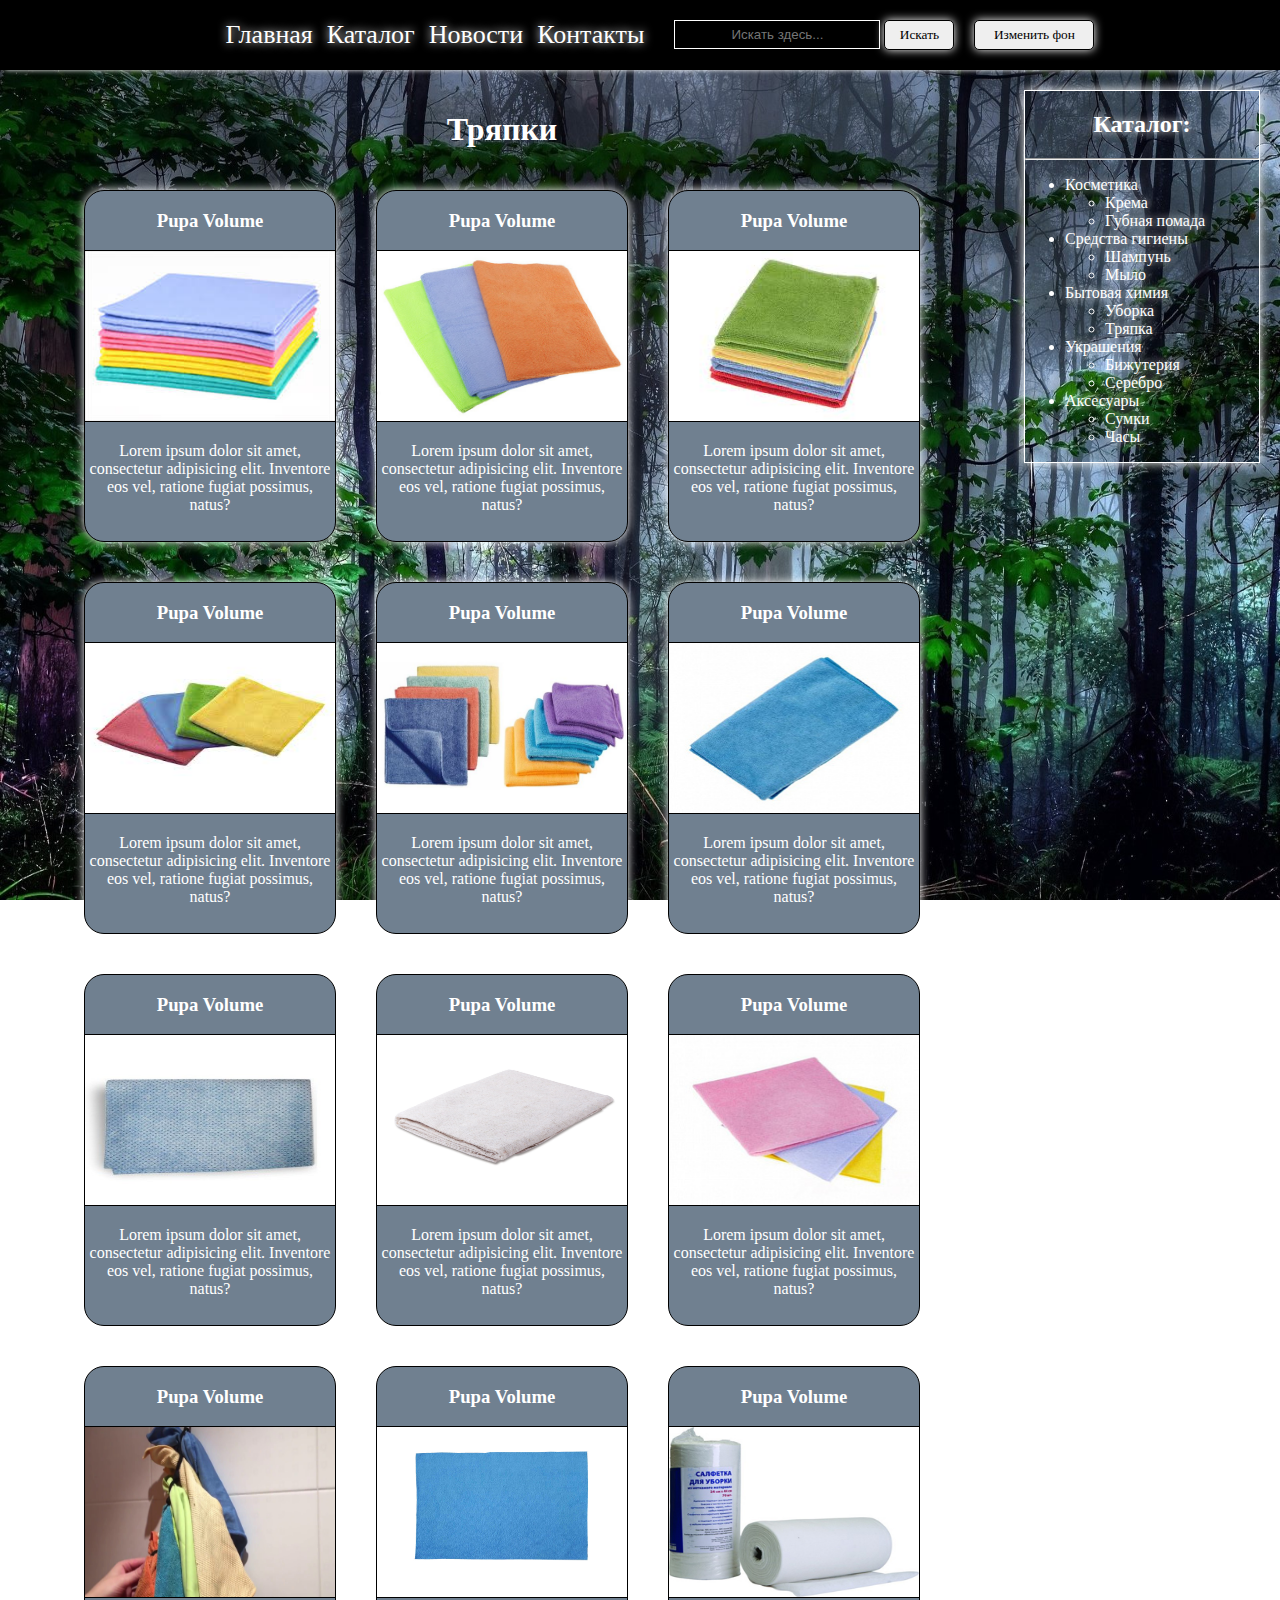
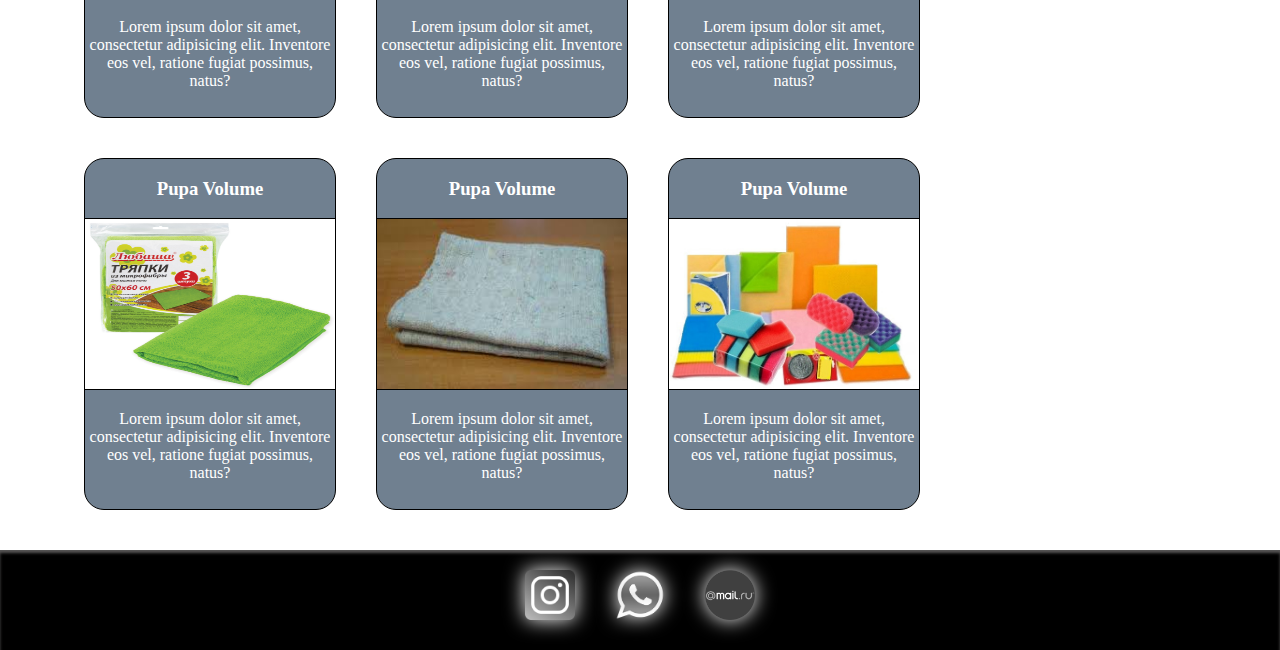
<file: catalog-pages/rags.html>
<!DOCTYPE html>
<html lang="ru">
<head>
	<meta charset="UTF-8">
	<meta name="viewport" content="width=device-width, initial-scale=1"> <!--Метатег для адаптивной верстки-->
	<meta name="keywords" content="малгобек, косметика, ингушетия">
    <meta name="description" content="Сайт магазина косметики">
	<title>Тряпки</title>
	<link rel="stylesheet" type="text/css" href="../css/style.css">
</head>
<body class="page light-background">
	
	<!--Контент сайта-->
	<div class="page-content">
		
		<!--Навигационное меню-->
		<div class="navigation-menu">
			<div class="main-menu">
			<ul class="menu-links">
				<li><a href="../index.html">Главная</a></li>
				<li><a href="#">Каталог</a></li>
				<li><a href="../news.html">Новости</a></li>
				<li><a href="../contacts.html">Контакты</a></li>
			</ul>	
			<div class="search"><input class="search-form" type="text" id="text-to-find" value="" placeholder="Искать здесь...">
			<input type="button" onclick="javascript: FindOnPage('text-to-find'); return false;" value="Искать" class="search-button"/></div>
			<button class="theme-button" type="button">Изменить фон</button>
			</div>
		</div>
		
		<!--Карточки товара-->
		<div class="product-cards">
			<!--Скрытое меню каталога-->
			<div class="catalog-menu">
  				<ul>
    				<li><a href="#">Косметика</a>
    					<hr>
						<ul>
        					<li><a href="cream.html">Крема</a></li>
        					<li><a href="lipstick.html">Губная помада</a></li>
      					</ul>
    				</li>
    				<li><a href="#">Средства гигиены</a>
    					<hr>
    					<ul>
        					<li><a href="shampoo.html">Шампунь</a></li>
        					<li><a href="soap.html">Мыло</a></li>
      					</ul>
    				</li>
    				<li><a href="#">Бытовая химия</a>
    					<hr>
						<ul>
        					<li><a href="cleaning.html">Уборка</a></li>
        					<li><a href="rags.html">Тряпки</a></li>
      					</ul>
    				</li>
    				<li><a href="#">Украшения</a>
    					<hr>
						<ul>
        					<li><a href="bijouterie.html">Бижутерия</a></li>
        					<li><a href="silver.html">Серебро</a></li>
      					</ul>
    				</li>
    				<li><a href="#">Аксесуары</a>
    					<hr>
						<ul>
        					<li><a href="bags.html">Сумки</a></li>
        					<li><a href="clock.html">Часы</a></li>
      					</ul>
    				</li>
  				</ul>
			</div>
			<!--Категория каталога-->
			<h1>Тряпки</h1>	
			<div class="cards">
			<div class="card">
				<h3>Pupa Volume</h3>
				<img src="../img/catalog/rags/rag1.jpg" width="250px" height="170px">
				<p>Lorem ipsum dolor sit amet, 
					consectetur adipisicing elit. 
					Inventore eos vel, ratione fugiat possimus, natus?
				</p>
			</div>
			<div class="card">
				<h3>Pupa Volume</h3>
				<img src="../img/catalog/rags/rag2.jpg" width="250px" height="170px">
				<p>Lorem ipsum dolor sit amet, 
					consectetur adipisicing elit. 
					Inventore eos vel, ratione fugiat possimus, natus?
				</p>
			</div>
			<div class="card">
				<h3>Pupa Volume</h3>
				<img src="../img/catalog/rags/rag3.jpg" width="250px" height="170px">
				<p>Lorem ipsum dolor sit amet, 
					consectetur adipisicing elit. 
					Inventore eos vel, ratione fugiat possimus, natus?
				</p>
			</div>
			<div class="card">
				<h3>Pupa Volume</h3>
				<img src="../img/catalog/rags/rag4.jpg" width="250px" height="170px">
				<p>Lorem ipsum dolor sit amet, 
					consectetur adipisicing elit. 
					Inventore eos vel, ratione fugiat possimus, natus?
				</p>
			</div>
			<div class="card">
				<h3>Pupa Volume</h3>
				<img src="../img/catalog/rags/rag5.jpg" width="250px" height="170px">
				<p>Lorem ipsum dolor sit amet, 
					consectetur adipisicing elit. 
					Inventore eos vel, ratione fugiat possimus, natus?
				</p>
			</div>
			<div class="card">
				<h3>Pupa Volume</h3>
				<img src="../img/catalog/rags/rag6.jpg" width="250px" height="170px">
				<p>Lorem ipsum dolor sit amet, 
					consectetur adipisicing elit. 
					Inventore eos vel, ratione fugiat possimus, natus?
				</p>
			</div>
			<div class="card">
				<h3>Pupa Volume</h3>
				<img src="../img/catalog/rags/rag7.jpg" width="250px" height="170px">
				<p>Lorem ipsum dolor sit amet, 
					consectetur adipisicing elit. 
					Inventore eos vel, ratione fugiat possimus, natus?
				</p>
			</div>
			<div class="card">
				<h3>Pupa Volume</h3>
				<img src="../img/catalog/rags/rag8.jpg" width="250px" height="170px">
				<p>Lorem ipsum dolor sit amet, 
					consectetur adipisicing elit. 
					Inventore eos vel, ratione fugiat possimus, natus?
				</p>
			</div>
			<div class="card">
				<h3>Pupa Volume</h3>
				<img src="../img/catalog/rags/rag9.jpg" width="250px" height="170px">
				<p>Lorem ipsum dolor sit amet, 
					consectetur adipisicing elit. 
					Inventore eos vel, ratione fugiat possimus, natus?
				</p>
			</div>
			<div class="card">
				<h3>Pupa Volume</h3>
				<img src="../img/catalog/rags/rag10.jpg" width="250px" height="170px">
				<p>Lorem ipsum dolor sit amet, 
					consectetur adipisicing elit. 
					Inventore eos vel, ratione fugiat possimus, natus?
				</p>
			</div>
			<div class="card">
				<h3>Pupa Volume</h3>
				<img src="../img/catalog/rags/rag11.jpg" width="250px" height="170px">
				<p>Lorem ipsum dolor sit amet, 
					consectetur adipisicing elit. 
					Inventore eos vel, ratione fugiat possimus, natus?
				</p>
			</div>
			<div class="card">
				<h3>Pupa Volume</h3>
				<img src="../img/catalog/rags/rag12.jpg" width="250px" height="170px">
				<p>Lorem ipsum dolor sit amet, 
					consectetur adipisicing elit. 
					Inventore eos vel, ratione fugiat possimus, natus?
				</p>
			</div>
			<div class="card">
				<h3>Pupa Volume</h3>
				<img src="../img/catalog/rags/rag13.jpg" width="250px" height="170px">
				<p>Lorem ipsum dolor sit amet, 
					consectetur adipisicing elit. 
					Inventore eos vel, ratione fugiat possimus, natus?
				</p>
			</div>
			<div class="card">
				<h3>Pupa Volume</h3>
				<img src="../img/catalog/rags/rag14.jpg" width="250px" height="170px">
				<p>Lorem ipsum dolor sit amet, 
					consectetur adipisicing elit. 
					Inventore eos vel, ratione fugiat possimus, natus?
				</p>
			</div>
			<div class="card">
				<h3>Pupa Volume</h3>
				<img src="../img/catalog/rags/rag15.jpg" width="250px" height="170px">
				<p>Lorem ipsum dolor sit amet, 
					consectetur adipisicing elit. 
					Inventore eos vel, ratione fugiat possimus, natus?
				</p>
			</div>
    		</div>
		</div>
		
		<!--Боковое меню-->
		<div class="sidebar">
			<h2>Каталог:</h2>
			<hr>
			<ul>
				<li>Косметика</li>
					<ul>
						<li><a href="cream.html">Крема</a></li>
						<li><a href="lipstick.html">Губная помада</a></li>
					</ul>
				<li>Средства гигиены</li>
					<ul>
						<li><a href="shampoo.html">Шампунь</a></li>
						<li><a href="soap.html">Мыло</a></li>
					</ul>
				<li>Бытовая химия</li>
					<ul>
						<li><a href="cleaning.html">Уборка</a></li>
						<li><a href="rags.html">Тряпка</a></li>
					</ul>
				<li>Украшения</li>
					<ul>
						<li><a href="bijouterie.html">Бижутерия</a></li>
						<li><a href="silver.html">Серебро</a></li>
					</ul>
				<li>Аксесуары</li>
					<ul>
						<li><a href="bags.html">Сумки</a></li>
						<li><a href="clock.html">Часы</a></li>
					</ul>
			</ul>
		</div>
		
		<!--Подвал сайта-->
		<div class="footer">
			<div class="social-networks">
				<img src="../img/social-networks/instagram.png" width="50px" height="50px">
				<img src="../img/social-networks/whatsapp.png" width="50px" height="50px">
				<img src="../img/social-networks/mail.png" width="50px" height="50px">
			</div>
		</div>

	</div>

<script type="text/javascript" src="../js/search.js"></script>
<script type="text/javascript" src="../js/themeSwitch.js"></script>
	
</body>
</html>
</file>
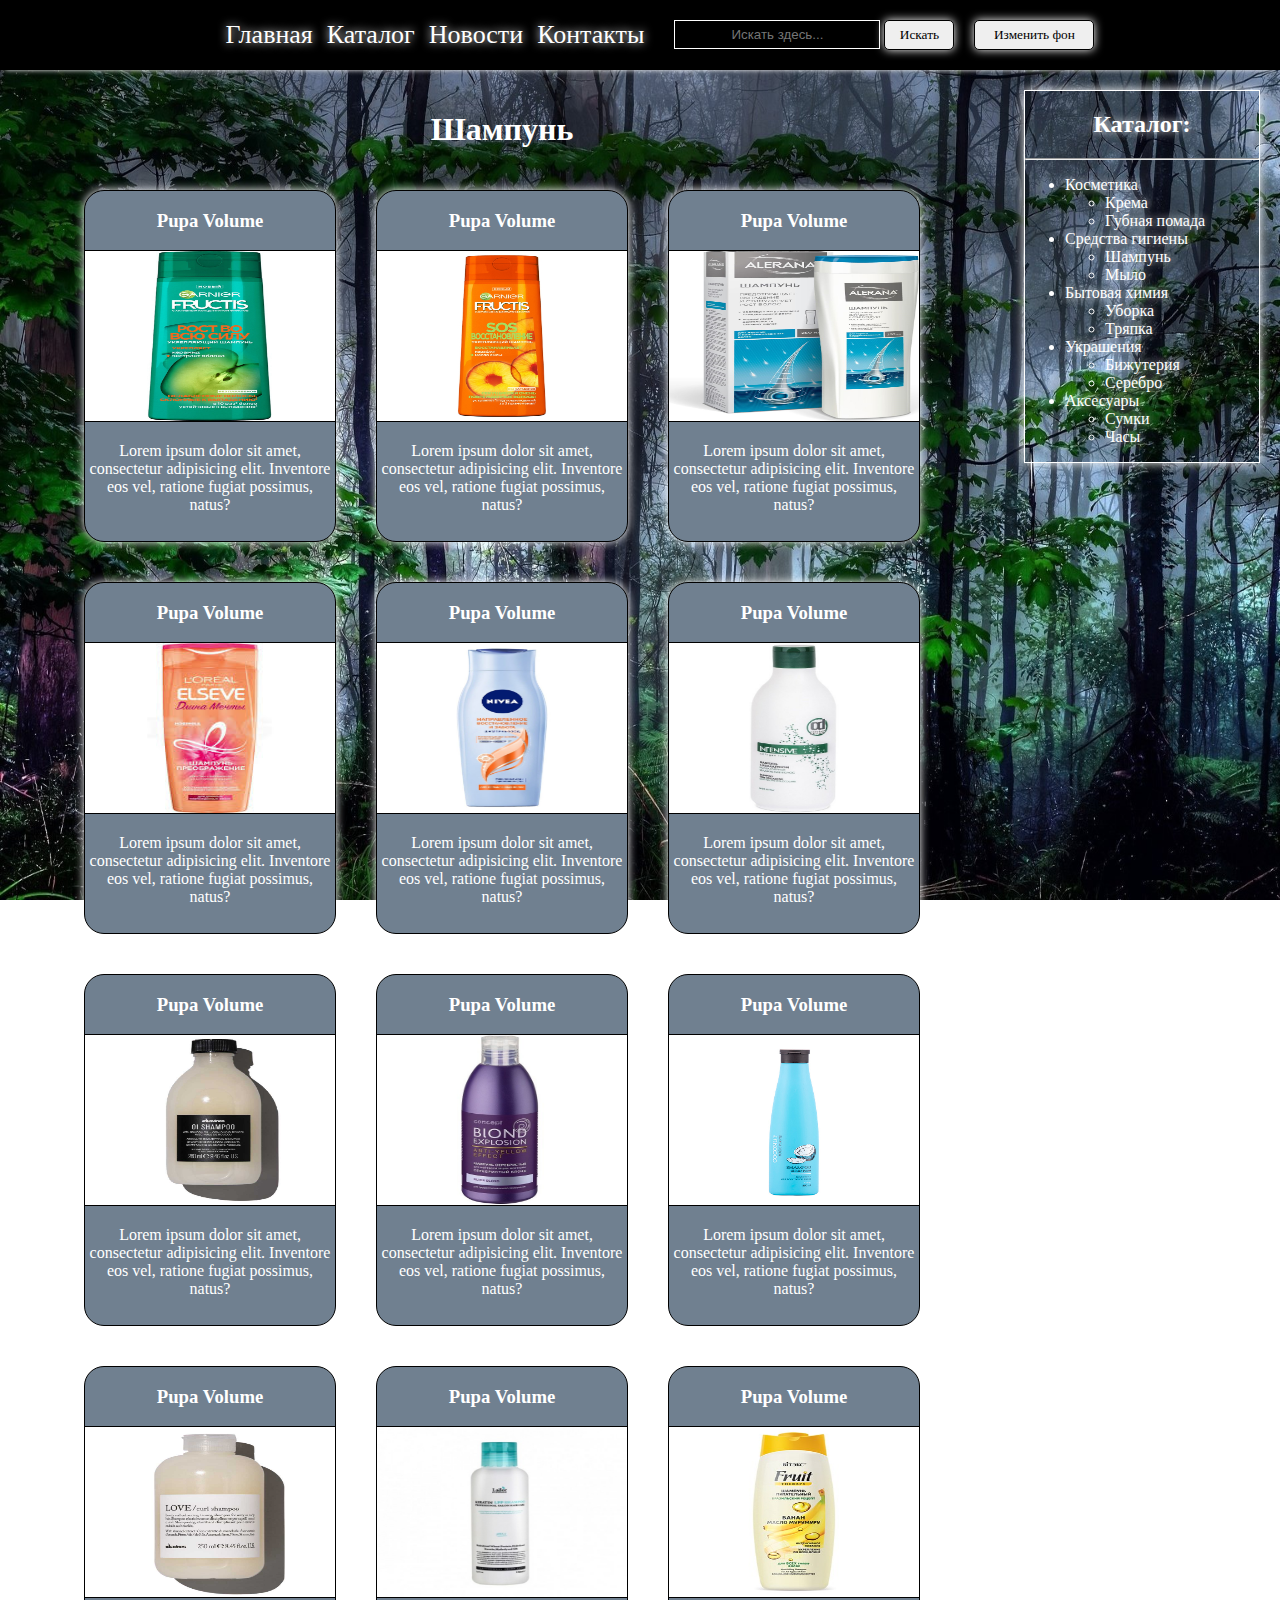
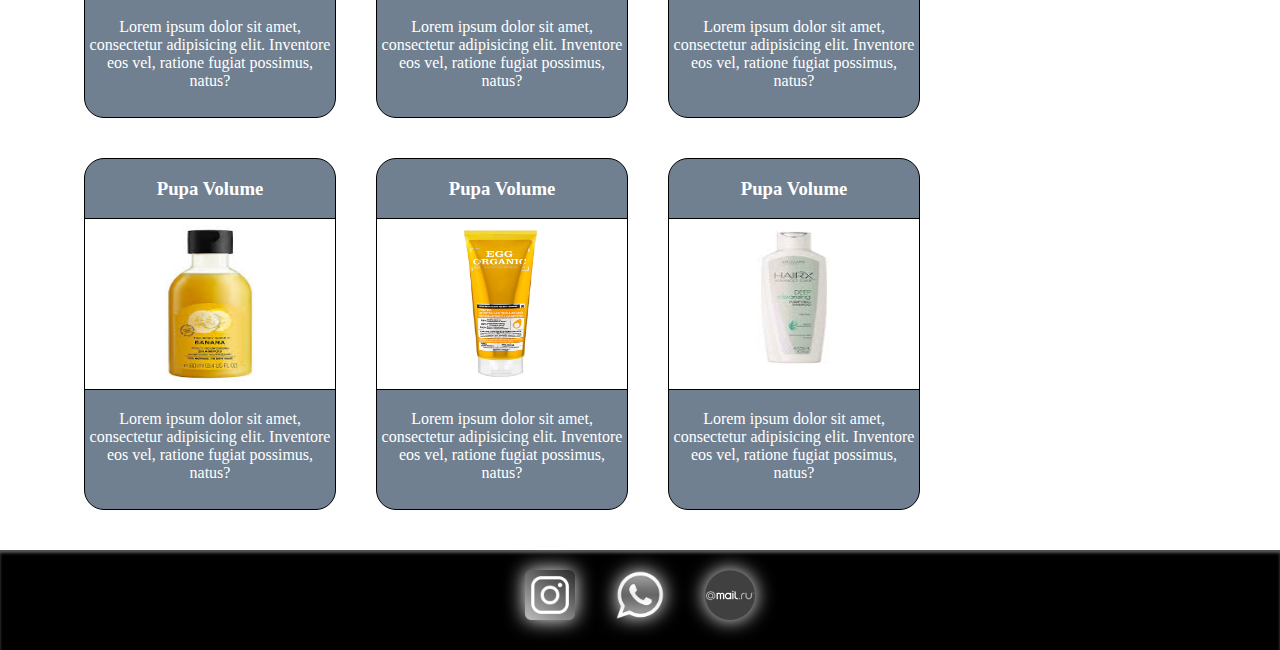
<file: catalog-pages/shampoo.html>
<!DOCTYPE html>
<html lang="ru">
<head>
	<meta charset="UTF-8">
	<meta name="viewport" content="width=device-width, initial-scale=1"> <!--Метатег для адаптивной верстки-->
	<meta name="keywords" content="малгобек, косметика, ингушетия">
    <meta name="description" content="Сайт магазина косметики">
	<title>Шампунь</title>
	<link rel="stylesheet" type="text/css" href="../css/style.css">
</head>
<body class="page light-background">
	
	<!--Контент сайта-->
	<div class="page-content">
		
		<!--Навигационное меню-->
		<div class="navigation-menu">
			<div class="main-menu">
			<ul class="menu-links">
				<li><a href="../index.html">Главная</a></li>
				<li><a href="#">Каталог</a></li>
				<li><a href="../news.html">Новости</a></li>
				<li><a href="../contacts.html">Контакты</a></li>
			</ul>	
			<div class="search"><input class="search-form" type="text" id="text-to-find" value="" placeholder="Искать здесь...">
			<input type="button" onclick="javascript: FindOnPage('text-to-find'); return false;" value="Искать" class="search-button"/></div>
			<button class="theme-button" type="button">Изменить фон</button>
			</div>
		</div>
		
		<!--Карточки товара-->
		<div class="product-cards">
			<!--Скрытое меню каталога-->
			<div class="catalog-menu">
  				<ul>
    				<li><a href="#">Косметика</a>
    					<hr>
						<ul>
        					<li><a href="cream.html">Крема</a></li>
        					<li><a href="lipstick.html">Губная помада</a></li>
      					</ul>
    				</li>
    				<li><a href="#">Средства гигиены</a>
    					<hr>
    					<ul>
        					<li><a href="shampoo.html">Шампунь</a></li>
        					<li><a href="soap.html">Мыло</a></li>
      					</ul>
    				</li>
    				<li><a href="#">Бытовая химия</a>
    					<hr>
						<ul>
        					<li><a href="cleaning.html">Уборка</a></li>
        					<li><a href="rags.html">Тряпки</a></li>
      					</ul>
    				</li>
    				<li><a href="#">Украшения</a>
    					<hr>
						<ul>
        					<li><a href="bijouterie.html">Бижутерия</a></li>
        					<li><a href="silver.html">Серебро</a></li>
      					</ul>
    				</li>
    				<li><a href="#">Аксесуары</a>
    					<hr>
						<ul>
        					<li><a href="bags.html">Сумки</a></li>
        					<li><a href="clock.html">Часы</a></li>
      					</ul>
    				</li>
  				</ul>
			</div>
			<!--Категория каталога-->
			<h1>Шампунь</h1>	
			<div class="cards">
			<div class="card">
				<h3>Pupa Volume</h3>
				<img src="../img/catalog/shampoo/shampoo1.jpg" width="250px" height="170px">
				<p>Lorem ipsum dolor sit amet, 
					consectetur adipisicing elit. 
					Inventore eos vel, ratione fugiat possimus, natus?
				</p>
			</div>
			<div class="card">
				<h3>Pupa Volume</h3>
				<img src="../img/catalog/shampoo/shampoo2.jpg" width="250px" height="170px">
				<p>Lorem ipsum dolor sit amet, 
					consectetur adipisicing elit. 
					Inventore eos vel, ratione fugiat possimus, natus?
				</p>
			</div>
			<div class="card">
				<h3>Pupa Volume</h3>
				<img src="../img/catalog/shampoo/shampoo3.jpg" width="250px" height="170px">
				<p>Lorem ipsum dolor sit amet, 
					consectetur adipisicing elit. 
					Inventore eos vel, ratione fugiat possimus, natus?
				</p>
			</div>
			<div class="card">
				<h3>Pupa Volume</h3>
				<img src="../img/catalog/shampoo/shampoo4.jpg" width="250px" height="170px">
				<p>Lorem ipsum dolor sit amet, 
					consectetur adipisicing elit. 
					Inventore eos vel, ratione fugiat possimus, natus?
				</p>
			</div>
			<div class="card">
				<h3>Pupa Volume</h3>
				<img src="../img/catalog/shampoo/shampoo5.jpg" width="250px" height="170px">
				<p>Lorem ipsum dolor sit amet, 
					consectetur adipisicing elit. 
					Inventore eos vel, ratione fugiat possimus, natus?
				</p>
			</div>
			<div class="card">
				<h3>Pupa Volume</h3>
				<img src="../img/catalog/shampoo/shampoo6.jpg" width="250px" height="170px">
				<p>Lorem ipsum dolor sit amet, 
					consectetur adipisicing elit. 
					Inventore eos vel, ratione fugiat possimus, natus?
				</p>
			</div>
			<div class="card">
				<h3>Pupa Volume</h3>
				<img src="../img/catalog/shampoo/shampoo7.jpg" width="250px" height="170px">
				<p>Lorem ipsum dolor sit amet, 
					consectetur adipisicing elit. 
					Inventore eos vel, ratione fugiat possimus, natus?
				</p>
			</div>
			<div class="card">
				<h3>Pupa Volume</h3>
				<img src="../img/catalog/shampoo/shampoo8.jpg" width="250px" height="170px">
				<p>Lorem ipsum dolor sit amet, 
					consectetur adipisicing elit. 
					Inventore eos vel, ratione fugiat possimus, natus?
				</p>
			</div>
			<div class="card">
				<h3>Pupa Volume</h3>
				<img src="../img/catalog/shampoo/shampoo9.jpg" width="250px" height="170px">
				<p>Lorem ipsum dolor sit amet, 
					consectetur adipisicing elit. 
					Inventore eos vel, ratione fugiat possimus, natus?
				</p>
			</div>
			<div class="card">
				<h3>Pupa Volume</h3>
				<img src="../img/catalog/shampoo/shampoo10.jpg" width="250px" height="170px">
				<p>Lorem ipsum dolor sit amet, 
					consectetur adipisicing elit. 
					Inventore eos vel, ratione fugiat possimus, natus?
				</p>
			</div>
			<div class="card">
				<h3>Pupa Volume</h3>
				<img src="../img/catalog/shampoo/shampoo11.jpg" width="250px" height="170px">
				<p>Lorem ipsum dolor sit amet, 
					consectetur adipisicing elit. 
					Inventore eos vel, ratione fugiat possimus, natus?
				</p>
			</div>
			<div class="card">
				<h3>Pupa Volume</h3>
				<img src="../img/catalog/shampoo/shampoo12.jpg" width="250px" height="170px">
				<p>Lorem ipsum dolor sit amet, 
					consectetur adipisicing elit. 
					Inventore eos vel, ratione fugiat possimus, natus?
				</p>
			</div>
			<div class="card">
				<h3>Pupa Volume</h3>
				<img src="../img/catalog/shampoo/shampoo13.jpg" width="250px" height="170px">
				<p>Lorem ipsum dolor sit amet, 
					consectetur adipisicing elit. 
					Inventore eos vel, ratione fugiat possimus, natus?
				</p>
			</div>
			<div class="card">
				<h3>Pupa Volume</h3>
				<img src="../img/catalog/shampoo/shampoo14.jpg" width="250px" height="170px">
				<p>Lorem ipsum dolor sit amet, 
					consectetur adipisicing elit. 
					Inventore eos vel, ratione fugiat possimus, natus?
				</p>
			</div>
			<div class="card">
				<h3>Pupa Volume</h3>
				<img src="../img/catalog/shampoo/shampoo15.jpg" width="250px" height="170px">
				<p>Lorem ipsum dolor sit amet, 
					consectetur adipisicing elit. 
					Inventore eos vel, ratione fugiat possimus, natus?
				</p>
			</div>
    		</div>
		</div>
		
		<!--Боковое меню-->
		<div class="sidebar">
			<h2>Каталог:</h2>
			<hr>
			<ul>
				<li>Косметика</li>
					<ul>
						<li><a href="cream.html">Крема</a></li>
						<li><a href="lipstick.html">Губная помада</a></li>
					</ul>
				<li>Средства гигиены</li>
					<ul>
						<li><a href="shampoo.html">Шампунь</a></li>
						<li><a href="soap.html">Мыло</a></li>
					</ul>
				<li>Бытовая химия</li>
					<ul>
						<li><a href="cleaning.html">Уборка</a></li>
						<li><a href="rags.html">Тряпка</a></li>
					</ul>
				<li>Украшения</li>
					<ul>
						<li><a href="bijouterie.html">Бижутерия</a></li>
						<li><a href="silver.html">Серебро</a></li>
					</ul>
				<li>Аксесуары</li>
					<ul>
						<li><a href="bags.html">Сумки</a></li>
						<li><a href="clock.html">Часы</a></li>
					</ul>
			</ul>
		</div>
		
		<!--Подвал сайта-->
		<div class="footer">
			<div class="social-networks">
				<img src="../img/social-networks/instagram.png" width="50px" height="50px">
				<img src="../img/social-networks/whatsapp.png" width="50px" height="50px">
				<img src="../img/social-networks/mail.png" width="50px" height="50px">
			</div>
		</div>

	</div>

<script type="text/javascript" src="../js/search.js"></script>
<script type="text/javascript" src="../js/themeSwitch.js"></script>
	
</body>
</html>
</file>
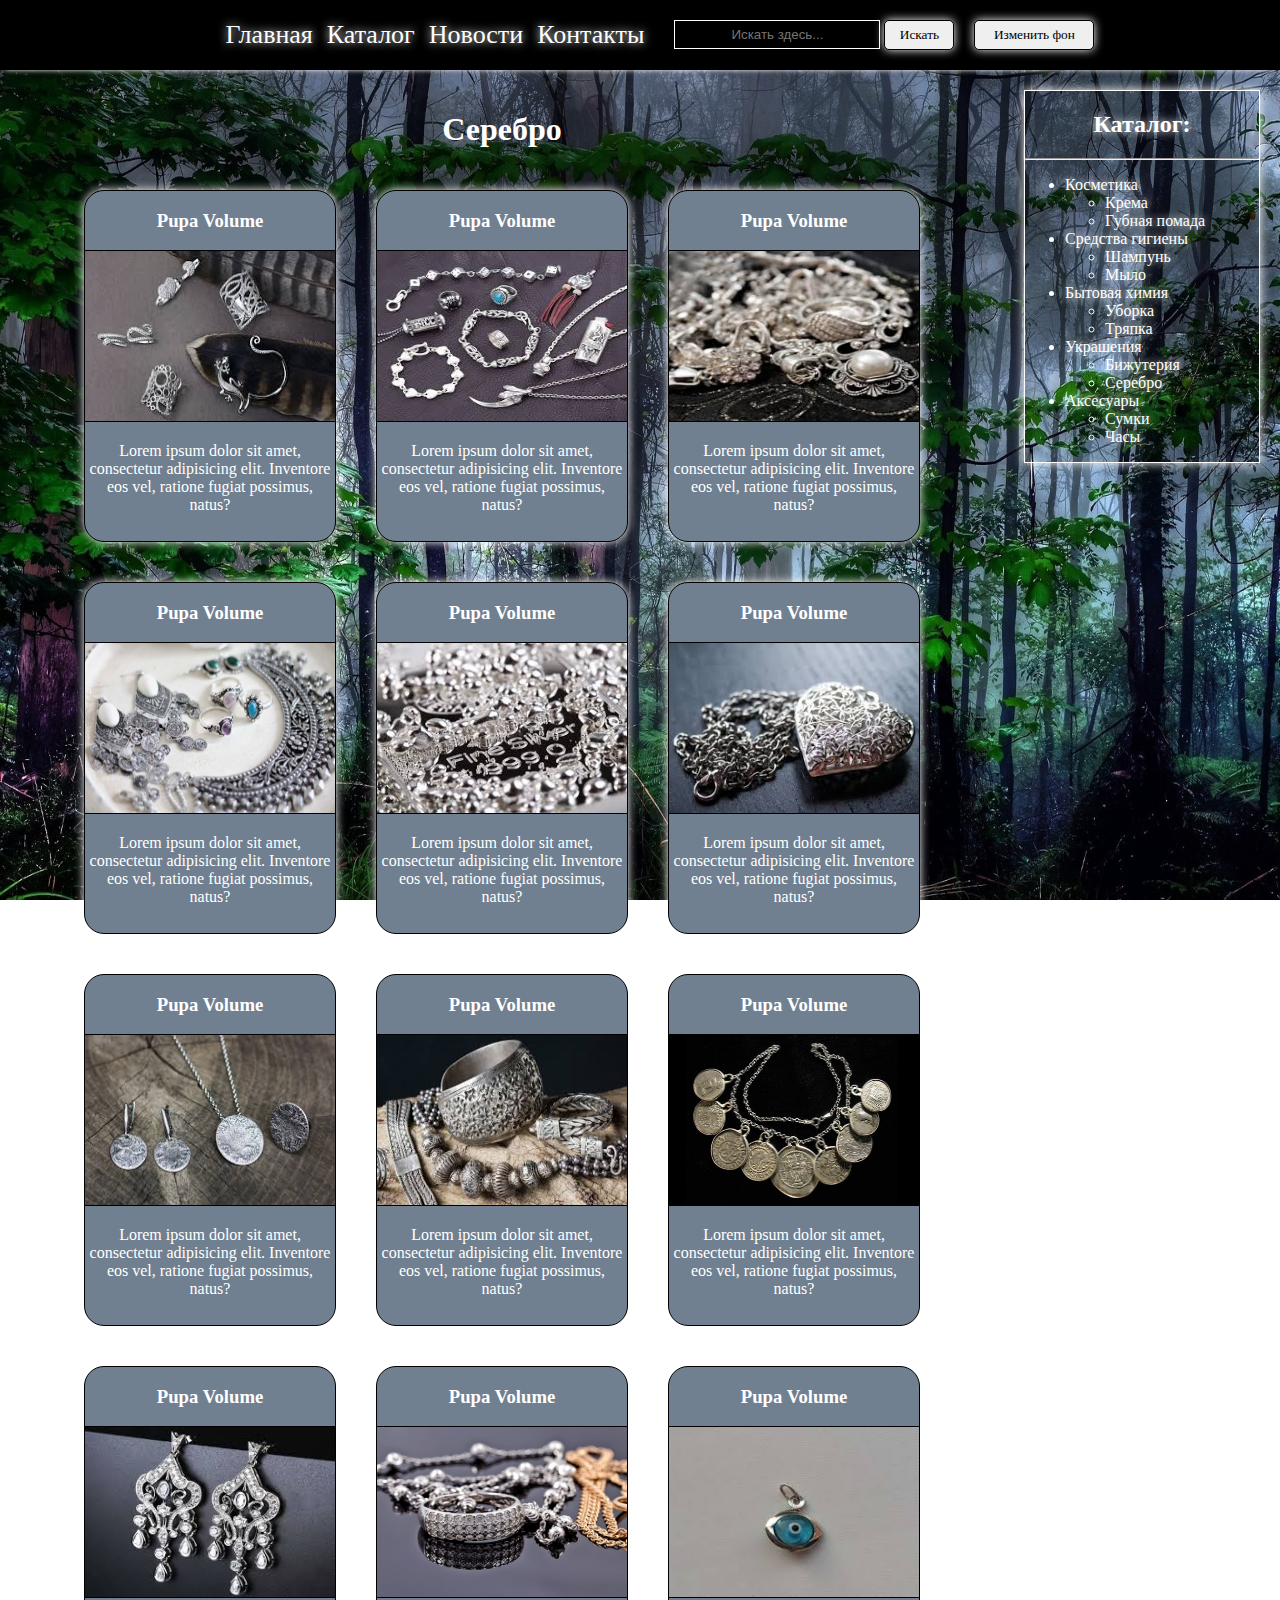
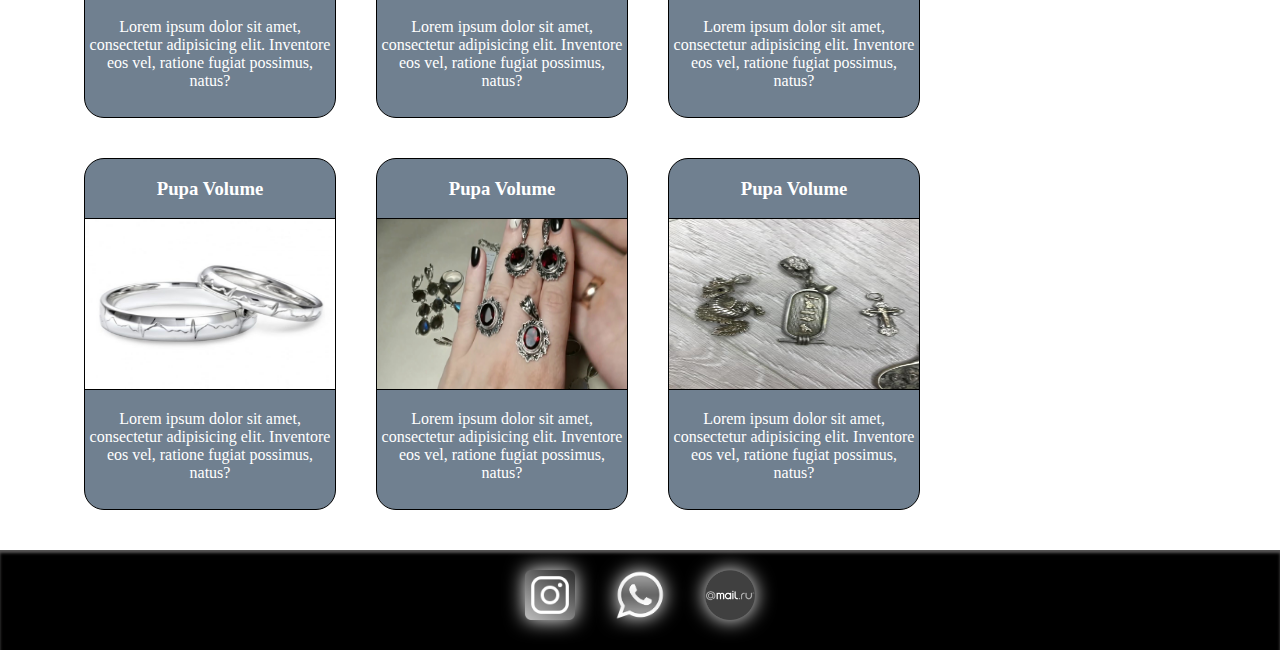
<file: catalog-pages/silver.html>
<!DOCTYPE html>
<html lang="ru">
<head>
	<meta charset="UTF-8">
	<meta name="viewport" content="width=device-width, initial-scale=1"> <!--Метатег для адаптивной верстки-->
	<meta name="keywords" content="малгобек, косметика, ингушетия">
    <meta name="description" content="Сайт магазина косметики">
	<title>Серебро</title>
	<link rel="stylesheet" type="text/css" href="../css/style.css">
</head>
<body class="page light-background">
	
	<!--Контент сайта-->
	<div class="page-content">
		
		<!--Навигационное меню-->
		<div class="navigation-menu">
			<div class="main-menu">
			<ul class="menu-links">
				<li><a href="../index.html">Главная</a></li>
				<li><a href="#">Каталог</a></li>
				<li><a href="../news.html">Новости</a></li>
				<li><a href="../contacts.html">Контакты</a></li>
			</ul>	
			<div class="search"><input class="search-form" type="text" id="text-to-find" value="" placeholder="Искать здесь...">
			<input type="button" onclick="javascript: FindOnPage('text-to-find'); return false;" value="Искать" class="search-button"/></div>
			<button class="theme-button" type="button">Изменить фон</button>
			</div>
		</div>
		
		<!--Карточки товара-->
		<div class="product-cards">
			<!--Скрытое меню каталога-->
			<div class="catalog-menu">
  				<ul>
    				<li><a href="#">Косметика</a>
    					<hr>
						<ul>
        					<li><a href="cream.html">Крема</a></li>
        					<li><a href="lipstick.html">Губная помада</a></li>
      					</ul>
    				</li>
    				<li><a href="#">Средства гигиены</a>
    					<hr>
    					<ul>
        					<li><a href="shampoo.html">Шампунь</a></li>
        					<li><a href="soap.html">Мыло</a></li>
      					</ul>
    				</li>
    				<li><a href="#">Бытовая химия</a>
    					<hr>
						<ul>
        					<li><a href="cleaning.html">Уборка</a></li>
        					<li><a href="rags.html">Тряпки</a></li>
      					</ul>
    				</li>
    				<li><a href="#">Украшения</a>
    					<hr>
						<ul>
        					<li><a href="bijouterie.html">Бижутерия</a></li>
        					<li><a href="silver.html">Серебро</a></li>
      					</ul>
    				</li>
    				<li><a href="#">Аксесуары</a>
    					<hr>
						<ul>
        					<li><a href="bags.html">Сумки</a></li>
        					<li><a href="clock.html">Часы</a></li>
      					</ul>
    				</li>
  				</ul>
			</div>
			<!--Категория каталога-->
			<h1>Серебро</h1>	
			<div class="cards">
			<div class="card">
				<h3>Pupa Volume</h3>
				<img src="../img/catalog/silver/silver1.jpg" width="250px" height="170px">
				<p>Lorem ipsum dolor sit amet, 
					consectetur adipisicing elit. 
					Inventore eos vel, ratione fugiat possimus, natus?
				</p>
			</div>
			<div class="card">
				<h3>Pupa Volume</h3>
				<img src="../img/catalog/silver/silver2.jpg" width="250px" height="170px">
				<p>Lorem ipsum dolor sit amet, 
					consectetur adipisicing elit. 
					Inventore eos vel, ratione fugiat possimus, natus?
				</p>
			</div>
			<div class="card">
				<h3>Pupa Volume</h3>
				<img src="../img/catalog/silver/silver3.jpg" width="250px" height="170px">
				<p>Lorem ipsum dolor sit amet, 
					consectetur adipisicing elit. 
					Inventore eos vel, ratione fugiat possimus, natus?
				</p>
			</div>
			<div class="card">
				<h3>Pupa Volume</h3>
				<img src="../img/catalog/silver/silver4.jpg" width="250px" height="170px">
				<p>Lorem ipsum dolor sit amet, 
					consectetur adipisicing elit. 
					Inventore eos vel, ratione fugiat possimus, natus?
				</p>
			</div>
			<div class="card">
				<h3>Pupa Volume</h3>
				<img src="../img/catalog/silver/silver5.jpg" width="250px" height="170px">
				<p>Lorem ipsum dolor sit amet, 
					consectetur adipisicing elit. 
					Inventore eos vel, ratione fugiat possimus, natus?
				</p>
			</div>
			<div class="card">
				<h3>Pupa Volume</h3>
				<img src="../img/catalog/silver/silver6.jpg" width="250px" height="170px">
				<p>Lorem ipsum dolor sit amet, 
					consectetur adipisicing elit. 
					Inventore eos vel, ratione fugiat possimus, natus?
				</p>
			</div>
			<div class="card">
				<h3>Pupa Volume</h3>
				<img src="../img/catalog/silver/silver7.jpg" width="250px" height="170px">
				<p>Lorem ipsum dolor sit amet, 
					consectetur adipisicing elit. 
					Inventore eos vel, ratione fugiat possimus, natus?
				</p>
			</div>
			<div class="card">
				<h3>Pupa Volume</h3>
				<img src="../img/catalog/silver/silver8.jpg" width="250px" height="170px">
				<p>Lorem ipsum dolor sit amet, 
					consectetur adipisicing elit. 
					Inventore eos vel, ratione fugiat possimus, natus?
				</p>
			</div>
			<div class="card">
				<h3>Pupa Volume</h3>
				<img src="../img/catalog/silver/silver9.jpg" width="250px" height="170px">
				<p>Lorem ipsum dolor sit amet, 
					consectetur adipisicing elit. 
					Inventore eos vel, ratione fugiat possimus, natus?
				</p>
			</div>
			<div class="card">
				<h3>Pupa Volume</h3>
				<img src="../img/catalog/silver/silver10.jpg" width="250px" height="170px">
				<p>Lorem ipsum dolor sit amet, 
					consectetur adipisicing elit. 
					Inventore eos vel, ratione fugiat possimus, natus?
				</p>
			</div>
			<div class="card">
				<h3>Pupa Volume</h3>
				<img src="../img/catalog/silver/silver11.jpg" width="250px" height="170px">
				<p>Lorem ipsum dolor sit amet, 
					consectetur adipisicing elit. 
					Inventore eos vel, ratione fugiat possimus, natus?
				</p>
			</div>
			<div class="card">
				<h3>Pupa Volume</h3>
				<img src="../img/catalog/silver/silver12.jpg" width="250px" height="170px">
				<p>Lorem ipsum dolor sit amet, 
					consectetur adipisicing elit. 
					Inventore eos vel, ratione fugiat possimus, natus?
				</p>
			</div>
			<div class="card">
				<h3>Pupa Volume</h3>
				<img src="../img/catalog/silver/silver13.jpg" width="250px" height="170px">
				<p>Lorem ipsum dolor sit amet, 
					consectetur adipisicing elit. 
					Inventore eos vel, ratione fugiat possimus, natus?
				</p>
			</div>
			<div class="card">
				<h3>Pupa Volume</h3>
				<img src="../img/catalog/silver/silver14.jpg" width="250px" height="170px">
				<p>Lorem ipsum dolor sit amet, 
					consectetur adipisicing elit. 
					Inventore eos vel, ratione fugiat possimus, natus?
				</p>
			</div>
			<div class="card">
				<h3>Pupa Volume</h3>
				<img src="../img/catalog/silver/silver15.jpg" width="250px" height="170px">
				<p>Lorem ipsum dolor sit amet, 
					consectetur adipisicing elit. 
					Inventore eos vel, ratione fugiat possimus, natus?
				</p>
			</div>
    		</div>
		</div>
		
		<!--Боковое меню-->
		<div class="sidebar">
			<h2>Каталог:</h2>
			<hr>
			<ul>
				<li>Косметика</li>
					<ul>
						<li><a href="cream.html">Крема</a></li>
						<li><a href="lipstick.html">Губная помада</a></li>
					</ul>
				<li>Средства гигиены</li>
					<ul>
						<li><a href="shampoo.html">Шампунь</a></li>
						<li><a href="soap.html">Мыло</a></li>
					</ul>
				<li>Бытовая химия</li>
					<ul>
						<li><a href="cleaning.html">Уборка</a></li>
						<li><a href="rags.html">Тряпка</a></li>
					</ul>
				<li>Украшения</li>
					<ul>
						<li><a href="bijouterie.html">Бижутерия</a></li>
						<li><a href="silver.html">Серебро</a></li>
					</ul>
				<li>Аксесуары</li>
					<ul>
						<li><a href="bags.html">Сумки</a></li>
						<li><a href="clock.html">Часы</a></li>
					</ul>
			</ul>
		</div>
		
		<!--Подвал сайта-->
		<div class="footer">
			<div class="social-networks">
				<img src="../img/social-networks/instagram.png" width="50px" height="50px">
				<img src="../img/social-networks/whatsapp.png" width="50px" height="50px">
				<img src="../img/social-networks/mail.png" width="50px" height="50px">
			</div>
		</div>

	</div>

<script type="text/javascript" src="../js/search.js"></script>
<script type="text/javascript" src="../js/themeSwitch.js"></script>
	
</body>
</html>
</file>
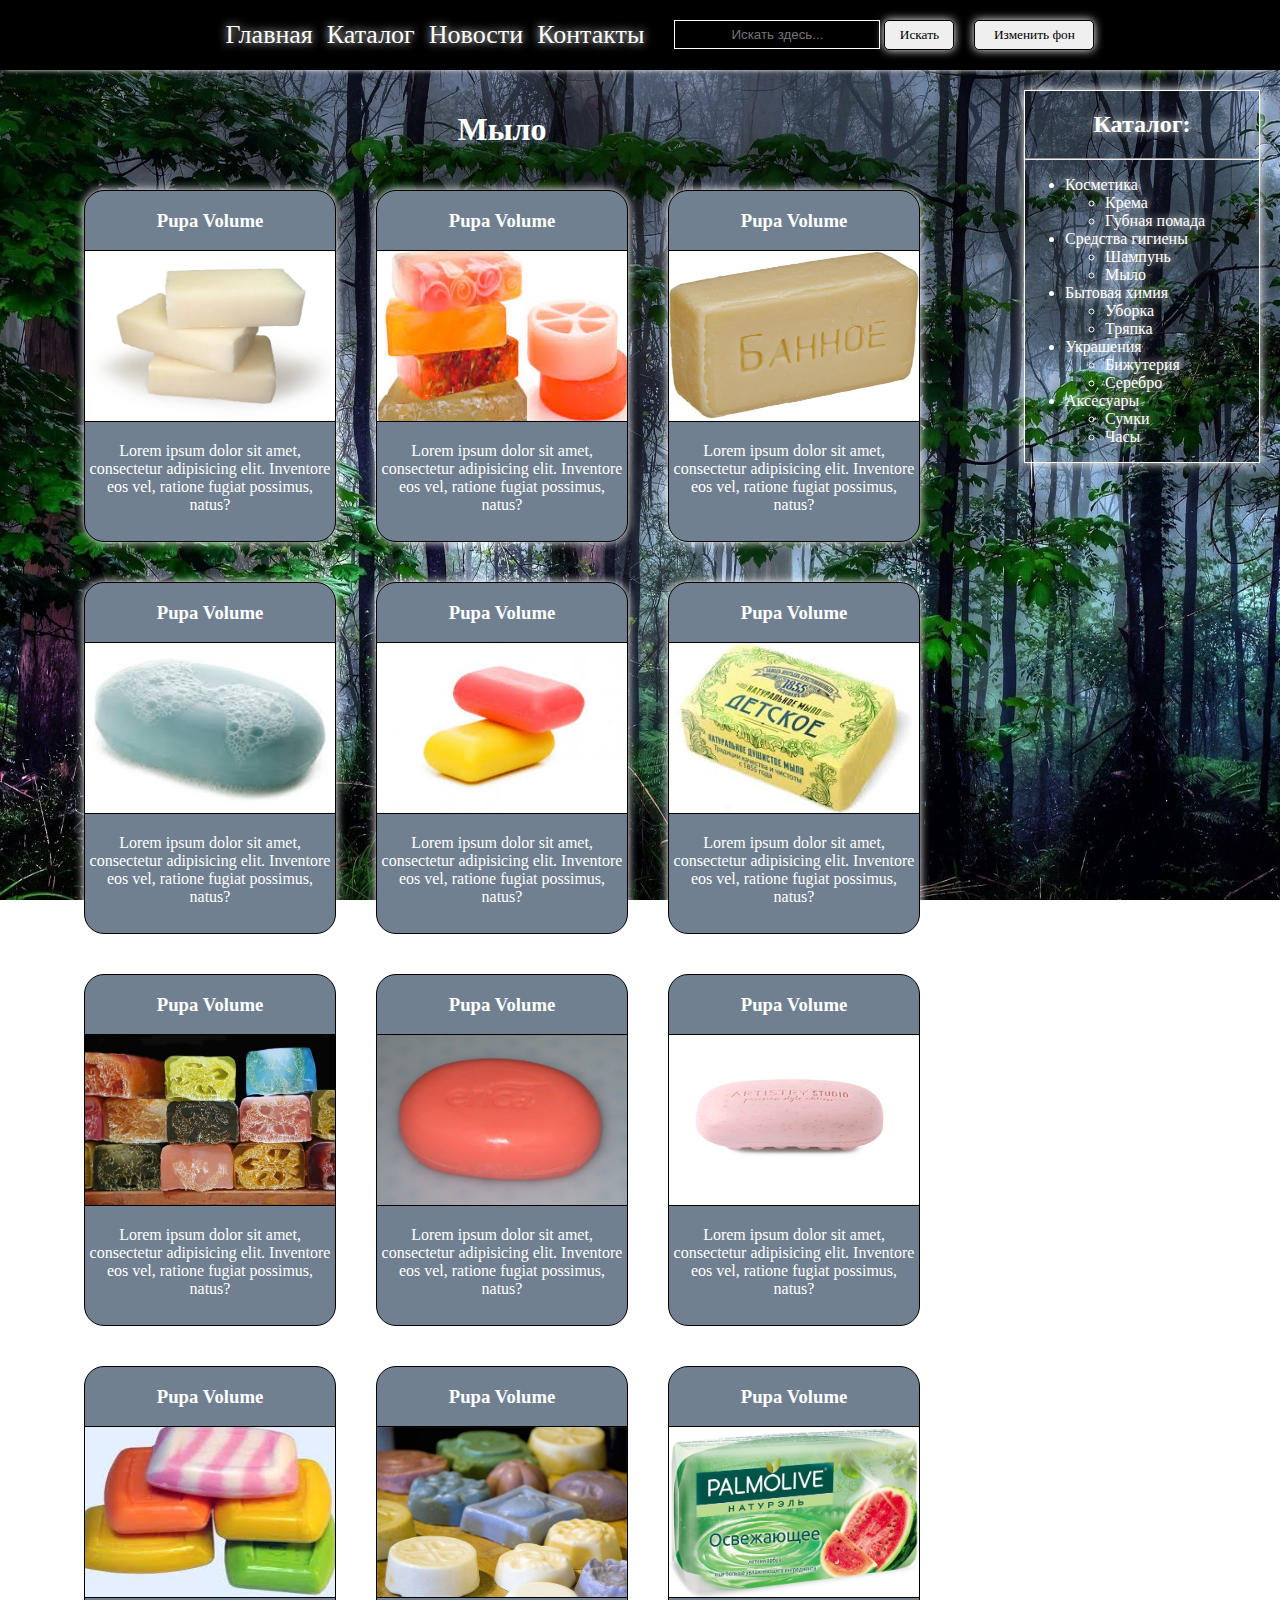
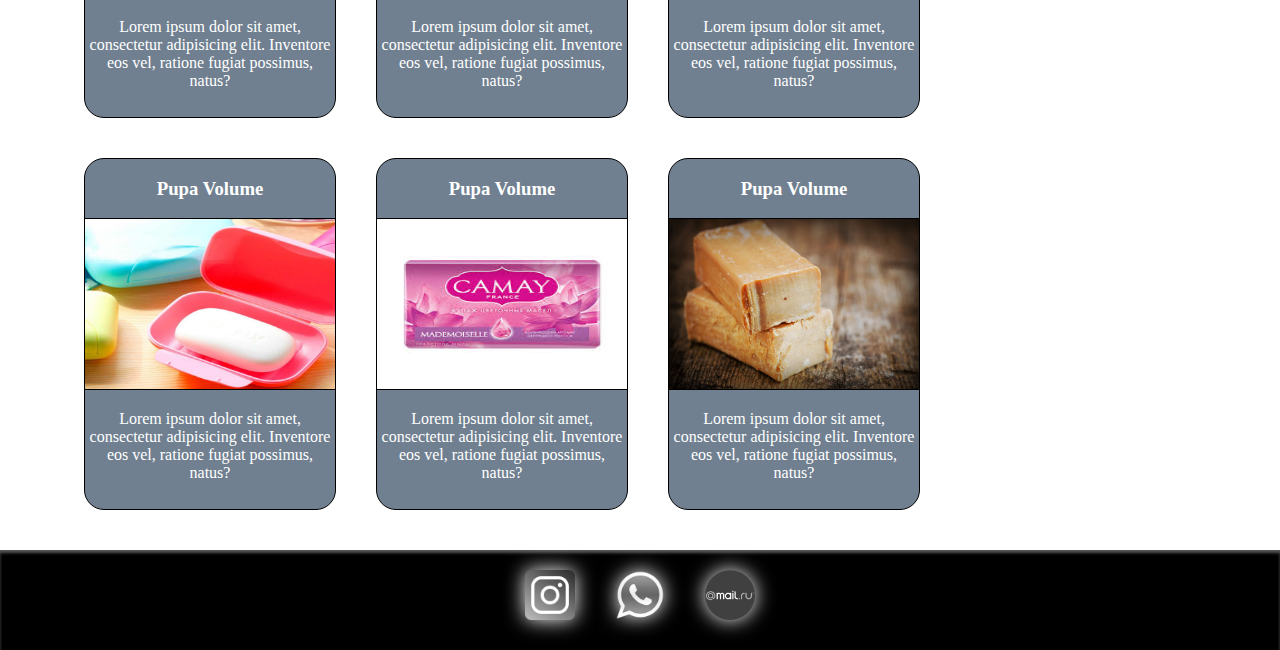
<file: catalog-pages/soap.html>
<!DOCTYPE html>
<html lang="ru">
<head>
	<meta charset="UTF-8">
	<meta name="viewport" content="width=device-width, initial-scale=1"> <!--Метатег для адаптивной верстки-->
	<meta name="keywords" content="малгобек, косметика, ингушетия">
    <meta name="description" content="Сайт магазина косметики">
	<title>Мыло</title>
	<link rel="stylesheet" type="text/css" href="../css/style.css">
</head>
<body class="page light-background">
	
	<!--Контент сайта-->
	<div class="page-content">
		
		<!--Навигационное меню-->
		<div class="navigation-menu">
			<div class="main-menu">
			<ul class="menu-links">
				<li><a href="../index.html">Главная</a></li>
				<li><a href="#">Каталог</a></li>
				<li><a href="../news.html">Новости</a></li>
				<li><a href="../contacts.html">Контакты</a></li>
			</ul>	
			<div class="search"><input class="search-form" type="text" id="text-to-find" value="" placeholder="Искать здесь...">
			<input type="button" onclick="javascript: FindOnPage('text-to-find'); return false;" value="Искать" class="search-button"/></div>
			<button class="theme-button" type="button">Изменить фон</button>
			</div>
		</div>
		
		<!--Карточки товара-->
		<div class="product-cards">
			<!--Скрытое меню каталога-->
			<div class="catalog-menu">
  				<ul>
    				<li><a href="#">Косметика</a>
    					<hr>
						<ul>
        					<li><a href="cream.html">Крема</a></li>
        					<li><a href="lipstick.html">Губная помада</a></li>
      					</ul>
    				</li>
    				<li><a href="#">Средства гигиены</a>
    					<hr>
    					<ul>
        					<li><a href="shampoo.html">Шампунь</a></li>
        					<li><a href="soap.html">Мыло</a></li>
      					</ul>
    				</li>
    				<li><a href="#">Бытовая химия</a>
    					<hr>
						<ul>
        					<li><a href="cleaning.html">Уборка</a></li>
        					<li><a href="rags.html">Тряпки</a></li>
      					</ul>
    				</li>
    				<li><a href="#">Украшения</a>
    					<hr>
						<ul>
        					<li><a href="bijouterie.html">Бижутерия</a></li>
        					<li><a href="silver.html">Серебро</a></li>
      					</ul>
    				</li>
    				<li><a href="#">Аксесуары</a>
    					<hr>
						<ul>
        					<li><a href="bags.html">Сумки</a></li>
        					<li><a href="clock.html">Часы</a></li>
      					</ul>
    				</li>
  				</ul>
			</div>
			<!--Категория каталога-->
			<h1>Мыло</h1>	
			<div class="cards">
			<div class="card">
				<h3>Pupa Volume</h3>
				<img src="../img/catalog/soap/soap1.jpg" width="250px" height="170px">
				<p>Lorem ipsum dolor sit amet, 
					consectetur adipisicing elit. 
					Inventore eos vel, ratione fugiat possimus, natus?
				</p>
			</div>
			<div class="card">
				<h3>Pupa Volume</h3>
				<img src="../img/catalog/soap/soap2.jpg" width="250px" height="170px">
				<p>Lorem ipsum dolor sit amet, 
					consectetur adipisicing elit. 
					Inventore eos vel, ratione fugiat possimus, natus?
				</p>
			</div>
			<div class="card">
				<h3>Pupa Volume</h3>
				<img src="../img/catalog/soap/soap3.jpg" width="250px" height="170px">
				<p>Lorem ipsum dolor sit amet, 
					consectetur adipisicing elit. 
					Inventore eos vel, ratione fugiat possimus, natus?
				</p>
			</div>
			<div class="card">
				<h3>Pupa Volume</h3>
				<img src="../img/catalog/soap/soap4.jpg" width="250px" height="170px">
				<p>Lorem ipsum dolor sit amet, 
					consectetur adipisicing elit. 
					Inventore eos vel, ratione fugiat possimus, natus?
				</p>
			</div>
			<div class="card">
				<h3>Pupa Volume</h3>
				<img src="../img/catalog/soap/soap5.jpg" width="250px" height="170px">
				<p>Lorem ipsum dolor sit amet, 
					consectetur adipisicing elit. 
					Inventore eos vel, ratione fugiat possimus, natus?
				</p>
			</div>
			<div class="card">
				<h3>Pupa Volume</h3>
				<img src="../img/catalog/soap/soap6.jpg" width="250px" height="170px">
				<p>Lorem ipsum dolor sit amet, 
					consectetur adipisicing elit. 
					Inventore eos vel, ratione fugiat possimus, natus?
				</p>
			</div>
			<div class="card">
				<h3>Pupa Volume</h3>
				<img src="../img/catalog/soap/soap7.jpg" width="250px" height="170px">
				<p>Lorem ipsum dolor sit amet, 
					consectetur adipisicing elit. 
					Inventore eos vel, ratione fugiat possimus, natus?
				</p>
			</div>
			<div class="card">
				<h3>Pupa Volume</h3>
				<img src="../img/catalog/soap/soap8.jpg" width="250px" height="170px">
				<p>Lorem ipsum dolor sit amet, 
					consectetur adipisicing elit. 
					Inventore eos vel, ratione fugiat possimus, natus?
				</p>
			</div>
			<div class="card">
				<h3>Pupa Volume</h3>
				<img src="../img/catalog/soap/soap9.jpg" width="250px" height="170px">
				<p>Lorem ipsum dolor sit amet, 
					consectetur adipisicing elit. 
					Inventore eos vel, ratione fugiat possimus, natus?
				</p>
			</div>
			<div class="card">
				<h3>Pupa Volume</h3>
				<img src="../img/catalog/soap/soap10.jpg" width="250px" height="170px">
				<p>Lorem ipsum dolor sit amet, 
					consectetur adipisicing elit. 
					Inventore eos vel, ratione fugiat possimus, natus?
				</p>
			</div>
			<div class="card">
				<h3>Pupa Volume</h3>
				<img src="../img/catalog/soap/soap11.jpg" width="250px" height="170px">
				<p>Lorem ipsum dolor sit amet, 
					consectetur adipisicing elit. 
					Inventore eos vel, ratione fugiat possimus, natus?
				</p>
			</div>
			<div class="card">
				<h3>Pupa Volume</h3>
				<img src="../img/catalog/soap/soap12.jpg" width="250px" height="170px">
				<p>Lorem ipsum dolor sit amet, 
					consectetur adipisicing elit. 
					Inventore eos vel, ratione fugiat possimus, natus?
				</p>
			</div>
			<div class="card">
				<h3>Pupa Volume</h3>
				<img src="../img/catalog/soap/soap13.jpg" width="250px" height="170px">
				<p>Lorem ipsum dolor sit amet, 
					consectetur adipisicing elit. 
					Inventore eos vel, ratione fugiat possimus, natus?
				</p>
			</div>
			<div class="card">
				<h3>Pupa Volume</h3>
				<img src="../img/catalog/soap/soap14.jpg" width="250px" height="170px">
				<p>Lorem ipsum dolor sit amet, 
					consectetur adipisicing elit. 
					Inventore eos vel, ratione fugiat possimus, natus?
				</p>
			</div>
			<div class="card">
				<h3>Pupa Volume</h3>
				<img src="../img/catalog/soap/soap15.jpg" width="250px" height="170px">
				<p>Lorem ipsum dolor sit amet, 
					consectetur adipisicing elit. 
					Inventore eos vel, ratione fugiat possimus, natus?
				</p>
			</div>
    		</div>
		</div>
		
		<!--Боковое меню-->
		<div class="sidebar">
			<h2>Каталог:</h2>
			<hr>
			<ul>
				<li>Косметика</li>
					<ul>
						<li><a href="cream.html">Крема</a></li>
						<li><a href="lipstick.html">Губная помада</a></li>
					</ul>
				<li>Средства гигиены</li>
					<ul>
						<li><a href="shampoo.html">Шампунь</a></li>
						<li><a href="soap.html">Мыло</a></li>
					</ul>
				<li>Бытовая химия</li>
					<ul>
						<li><a href="cleaning.html">Уборка</a></li>
						<li><a href="rags.html">Тряпка</a></li>
					</ul>
				<li>Украшения</li>
					<ul>
						<li><a href="bijouterie.html">Бижутерия</a></li>
						<li><a href="silver.html">Серебро</a></li>
					</ul>
				<li>Аксесуары</li>
					<ul>
						<li><a href="bags.html">Сумки</a></li>
						<li><a href="clock.html">Часы</a></li>
					</ul>
			</ul>
		</div>
		
		<!--Подвал сайта-->
		<div class="footer">
			<div class="social-networks">
				<img src="../img/social-networks/instagram.png" width="50px" height="50px">
				<img src="../img/social-networks/whatsapp.png" width="50px" height="50px">
				<img src="../img/social-networks/mail.png" width="50px" height="50px">
			</div>
		</div>

	</div>

<script type="text/javascript" src="../js/search.js"></script>
<script type="text/javascript" src="../js/themeSwitch.js"></script>
	
</body>
</html>
</file>
<file: css/style.css>
/*ОБЩИЕ ДЛЯ ВСЕХ СТРАНИЦ СТИЛИ*/

/*Все переменные*/
:root {
	--text-color-inside-the-page: #FFFFFF;/*Цвет текста страницы*/
	--link-text-color: #FFFFFF;/*Цвет текста ссылок*/
	--block-shadow-at-the-bottom:  0 5px 5px -5px #FFFFFF;/*Обычная тень снизу*/
	--sunken-shadow-on-top: 0 3px 3px #575555 inset;/*Вдавленная тень сверху*/
	--block-shadow-everywhere: 0 0 10px #FFFFFF;/*Тень со всех сторон*/ 
	--background-color-for-main-menu-and-footer: #000000;/*Цвет фона меню и подвала сайта*/
}

/*Переключатель тем*/
.page {
	font-family: Comic Sans MS, fantasy;
	margin: 0px;
}

.light-background {
	background-image: url(../img/background/background1.jpg);  
	background-attachment: fixed;
	background-repeat: no-repeat;
	background-size: 100% 100%;
}

.dark-background {
	background-image: url(../img/background/background2.jpg);
	background-attachment: fixed;
	background-repeat: no-repeat;
	background-size: 100% 100%;
}

hr {
	max-width: 1000px;
}

/*Основной контент*/
.page-content {
	display: grid;
	grid-gap: 20px;
	grid-template-columns: auto auto auto auto 20%;
	grid-template-rows: 70px auto auto auto auto auto auto auto 100px;
	color: var(--text-color-inside-the-page);
}

/*Навигиционное меню*/
.navigation-menu {
	grid-column-start: 1;
	grid-column-end: -1;
	grid-row-start: 1;
	grid-row-end: 2;
	box-shadow: var(--block-shadow-at-the-bottom);
	background-color: var(--background-color-for-main-menu-and-footer);
}

.main-menu {
	display: flex;
	justify-content: center;
	flex-wrap: wrap;
	align-items: center;
}

.menu-links {
	list-style: none;
}

.menu-links li {
	display: inline-block;
	margin-right: 10px;
}

.menu-links li a {
	font-size: 26px;
	color: var(--link-text-color);
	text-decoration: none;
	text-shadow: var(--block-shadow-everywhere);
}

.menu-links li a:hover {
	animation-name: main-menu-hover;
	animation-duration: 4s;
	animation-iteration-count: infinite;
}

.search {
	margin: 20px;
}

.search-form {
	width: 200px;
	height: 25px;
	background-color: black;
	border: 1px solid white;
	margin-right: 0px;
	color: white;
	text-align: center;
}

.search-button {
	width: 70px;
	height: 30px;
	cursor: pointer;
	border: 1px solid black;
	border-radius: 5px;
	font-family: Comic Sans MS, fantasy;
	box-shadow: var(--block-shadow-everywhere);
}

.theme-button {
	width: 120px;
	height: 30px;
	border: 1px solid black;
	border-radius: 5px;
	cursor: pointer;
	font-family: Comic Sans MS, fantasy; 
	box-shadow: var(--block-shadow-everywhere);
}

/*СТИЛИ ГЛАВНОЙ СТРАНИЦА*/

.main {
	grid-column-start: 1;
	grid-column-end: -1;
	grid-row-start: 2;
	grid-row-end: -2;
}

.our-store {
	text-align: center;
}

.store-photo {
	display: flex;
	justify-content: center;
	flex-wrap: wrap;
}

.store-photo img {
	margin: 20px;
	cursor: pointer;
	box-shadow: var(--block-shadow-everywhere);
	border: solid 1px black;
	border-radius: 10px;
}

.store-photo img:hover {
	transform: scale(1.2);
	transition: 1s;
	border-radius: 30px;
}

/*О нас*/
.about-us {
	margin-right: auto;
	margin-left: auto;
	text-align: center;
	max-width: 1000px;
}

/*Как нас найти*/
.location {
	margin-right: auto;
	margin-left: auto;
	text-align: center;
	max-width: 1000px;
}

.map {
	margin-right: auto;
	margin-left: auto;
	text-align: center;
	max-width: 1000px;
}

.geographic-map {
	margin-right: 20px;
	margin-left: 20px;
	max-width: 1000px;
	height: 500px;
	box-shadow: var(--block-shadow-everywhere);
}

.geographic-map:hover {
	transform: scale(1.05);
	transition: 1s;
}

/*СТИЛИ СТРАНИЦЫ КАТАЛОГА*/

/*Карточки товара*/
.product-cards {
	grid-column-start: 1;
	grid-column-end: 5;
	grid-row-start: 2;
	grid-row-end: -2;
}

.product-cards h1 {
	text-align: center;
}

/*Скрытое меню каталога*/
.catalog-menu {
	display: none;
}

.catalog-menu ul li{
  	padding: 10px;
}

.catalog-menu ul > li:hover{
  	border: 1px solid white;
  	border-radius: 5px;
}

.catalog-menu ul ul > li:hover{
  	border: 1px solid white;
  	border-radius: 5px;
}

.catalog-menu ul li, .catalog-menu ul{
  	display: inline-block;
}

.catalog-menu ul{
  	position: relative;
  	margin: 0;
  	padding: 0;

}

.catalog-menu ul ul{
  	display: none;
  	position: relative;
  	margin-top: 10px;
  	margin-left: -10px;
}

.catalog-menu ul a{
  	color: #fff;
  	text-decoration: none;
}

.catalog-menu ul ul a{
  	color: #fff;
  	text-decoration: none;
}

.catalog-menu li:hover ul{
  	display: block;
}

.catalog-menu li:hover li{
  	display: block;
}

/*Карточки товара*/
.cards {
	display: flex;
	justify-content: center;
	align-items: center;
	flex-wrap: wrap;
}

.card {
	width: 250px;
	height: 350px;
	border: solid 1px black;
	border-radius: 20px;
	background-color: #708090;
	margin: 20px;
	box-shadow: var(--block-shadow-everywhere);
	cursor: pointer;
}

.card:hover {
	transform: scale(1.1);
	transition: 1s;
}

.card h3 {
	text-align: center;
}

.card img {
	border-top: solid 1px black;
	border-bottom: solid 1px black;
	transition: 1s;
}

.card img:hover {
	transform: scale(1.11);
	border-right: solid 1px black;
	border-left: solid 1px black;
}

.card p {
	text-align: center;
}

/*Боковое меню*/
.sidebar {
	grid-column-start: 5;
	grid-column-end: -1;
	grid-row-start: 2;
	grid-row-end: 7;
	box-shadow: var(--block-shadow-everywhere);
	text-shadow: var(--block-shadow-everywhere);
	border: 1px solid white;
	margin-right: 20px;
}

.sidebar h2 {
	text-align: center;
}

.sidebar a {
	text-decoration: none;
	color: white;
}

/*СТИЛИ НОВОСТНОЙ СТРАНИЦЫ*/

/*Новость сайта*/
.news {
	grid-column-start: 1;
	grid-column-end: -1;
	grid-row-start: 2;
	grid-row-end: -2;
}

.news h1 {
	text-align: center;
}

.one-news {
	text-align: center;
	border: 1px solid;
	border-radius: 5px;
	max-width: 1000px;
	margin-left: auto;
	margin-right: auto;
	margin-top: 10px;
	margin-bottom: 10px;
	box-shadow: var(--block-shadow-everywhere);
	background-color: #708090;
	margin-bottom: 20px;
}

/*Счетчик лайков*/
.news-stats {
	display: flex;
  	justify-content: space-between;
  	margin-right: 24px;
}

.heart {
	padding: 12px 10px;
  	min-width: 40px;
  	min-height: 34px;
  	font-weight: bold;
  	font-size: 16px;
  	border: none;
  	background-color: transparent;
  	background-repeat: no-repeat;
  	background-position: 12px;
  	cursor: pointer;
  	color: white;	
  	font-family: Comic Sans MS, fantasy;
}

.likes-number {
	margin-left: 24px;
  	line-height: 14px;
}

.heart.added {
  background-image: url("../img/like/like.png");
}

/*Комментарии новости*/
.comment-feed h2 {
  	margin-top: 0;
  	margin-bottom: 12px;
}

.comment-list {
	margin-top: 0;
  	margin-right: 0;
  	margin-bottom: 12px;
  	margin-left: 0;
  	padding: 0;
  	list-style: none;
  	border: 1px solid white;
  	border-radius: 5px;
}

.user-comment {
	position: relative;
  	display: flex;
  	border: 1px solid;
  	border-radius: 5px;
  	margin: 10px;
}

.comment-form {
	display: flex;
  	margin-bottom: 30px;
  	padding: 20px 12px;
}

.comment-inner {
	position: relative;
  	flex-grow: 1;
  	margin-right: 10px;
}

.comment-label {
	position: absolute;
  	top: -16px;
  	left: -9px;
  	padding: 4px 8px;
  	font-size: 10px;
  	line-height: 14px;
}

.comment-field {
	width: 100%;
  	height: 90px;
  	padding: 0 10px;
  	border: 1px solid;
  	background-color: transparent;
  	font: inherit;
  	font-size: 14px;
  	line-height: 30px;
  	color: white;
}

.text-counter {
	margin-left: 15px;
	margin-right: 10px;
}

.submit-button {
	height: 30px;
	box-shadow: var(--block-shadow-everywhere);
}

/*СТИЛИ СТРАНИЦЫ КОНТАКТЫ*/

.contacts {
	grid-column-start: 1;
	grid-column-end: -1;
	grid-row-start: 2;
	grid-row-end: -2;
	text-align: center;
	padding: 20px;
}

/*Главный контакт*/
.main-contacts {
	border: 1px solid white;
	max-width: 1000px;
	margin-left: auto;
	margin-right: auto;
	margin-bottom: 20px;
}

.main-contacts img {
	margin: 20px;
	cursor: pointer;
}

/*Форма подписки*/
.subscription-form {
	border: 1px solid white;
	max-width: 1000px;
	margin-left: auto;
	margin-right: auto;
	padding-bottom: 20px;
}

.subscription-message {
	text-shadow: var(--block-shadow-everywhere);
}

.subscription-inner {
	display: inline-block;
}

.subscription-email {
	text-align: center;
	height: 30px;
	border: 1px solid white;
	border-radius: 15px;
	background-color: transparent;
	color: white;
}

.subscription-button {
	height: 30px;
	border: 1px solid white;
	border-radius: 5px;
	box-shadow: var(--block-shadow-everywhere);
	cursor: pointer;
}

/*ОБЩИЕ СТИЛИ ДЛЯ ПОДВАЛА САЙТА*/

/*Подвал сайта*/
.footer {
	grid-column-start: 1;
	grid-column-end: -1;
	box-shadow: var(--sunken-shadow-on-top);
	background-color: var(--background-color-for-main-menu-and-footer);
}

.social-networks {
	display: flex;
	flex-wrap: wrap;
	justify-content: center;
}

.social-networks img {
	margin: 20px;
	cursor: pointer;
	filter: drop-shadow(0 0 10px #FFFFFF) grayscale(1);
}

.social-networks img:hover {
	filter: grayscale(0);
}

/*АНИМАЦИИ*/

/*Анимация при наведении на ссылки главного меню*/
@keyframes main-menu-hover {
	from {
		text-shadow: 1px 1px 2px black;
		color: #4169E1;
	}
	25% {
		text-shadow: 2px 2px 3px black;
		color: #FF0000;
	}
	50% {
		text-shadow: 3px 3px 4px black;
		color: #ADFF2F;
	}
	75% {
		text-shadow: 4px 4px 5px black;
		color: #FF00FF;
	}
	to {
		text-shadow: 5px 5px 6px black;
		color: #191970;
	}
}

/*МЕДИА ЗАПРОСЫ*/

@media (max-width: 958px) {
	
.navigation-menu {
	grid-row-start: 1;
	grid-row-end: 3;
}

.main {
	grid-row-start: 3;
	grid-row-end: -2;
}

.product-cards {
	grid-column-start: 1;
	grid-column-end: -1;
	grid-row-start: 3;
	grid-row-end: -2;
}

.catalog-menu {
	display: flex;
	justify-content: center;
}

.product-cards h1 {
	display: none;
}

.sidebar {
	display: none;
}

.card {
	width: 150px;
	height: 250px;
	font-size: 12px;
}

.card img{
	width: 150px;
	height: 70px;
}

.news {
	grid-row-start: 3;
	grid-row-end: -2;
	padding: 20px;
}

.contacts {
	grid-row-start: 3;
	grid-row-end: -2;
}
}

@media (max-width: 517px) {	
.menu-links li a {
	font-size: 16px;
}

.geographic-map {
	height: 250px;
}
}

@media (max-width: 354px) {	
	.menu-links li a {
	font-size: 12px;
}	
}

@media (max-width: 669px) {
	.catalog-menu {
		font-size: 12px;
	}	
}

/*	
grid-template-columns: 60px 60px 60px 60px 60px 60px 60px 60px 60px 60px;
grid-template-rows: 40px 40px 40px 40px 40px 40px 40px 40px 40px 40px;
{
grid-column-start: 4;
grid-column-end: 8;
grid-row-start: 3;
grid-row-end: 3;
}

grid-template-areas:
"red yellow green"
"red yellow green"
"red yellow green";
{
grid-area: yellow;
}
*/

/*Медиа запросы*/

/*
@media (min-width: 1201px) and (max-width: 1920px) {}

@media (min-width: 801px) and (max-width: 1200px) {}

@media (min-width: 501px) and (max-width: 800px) {}

@media (min-width: 0px) and (max-width: 500px) {}
*/
</file>
